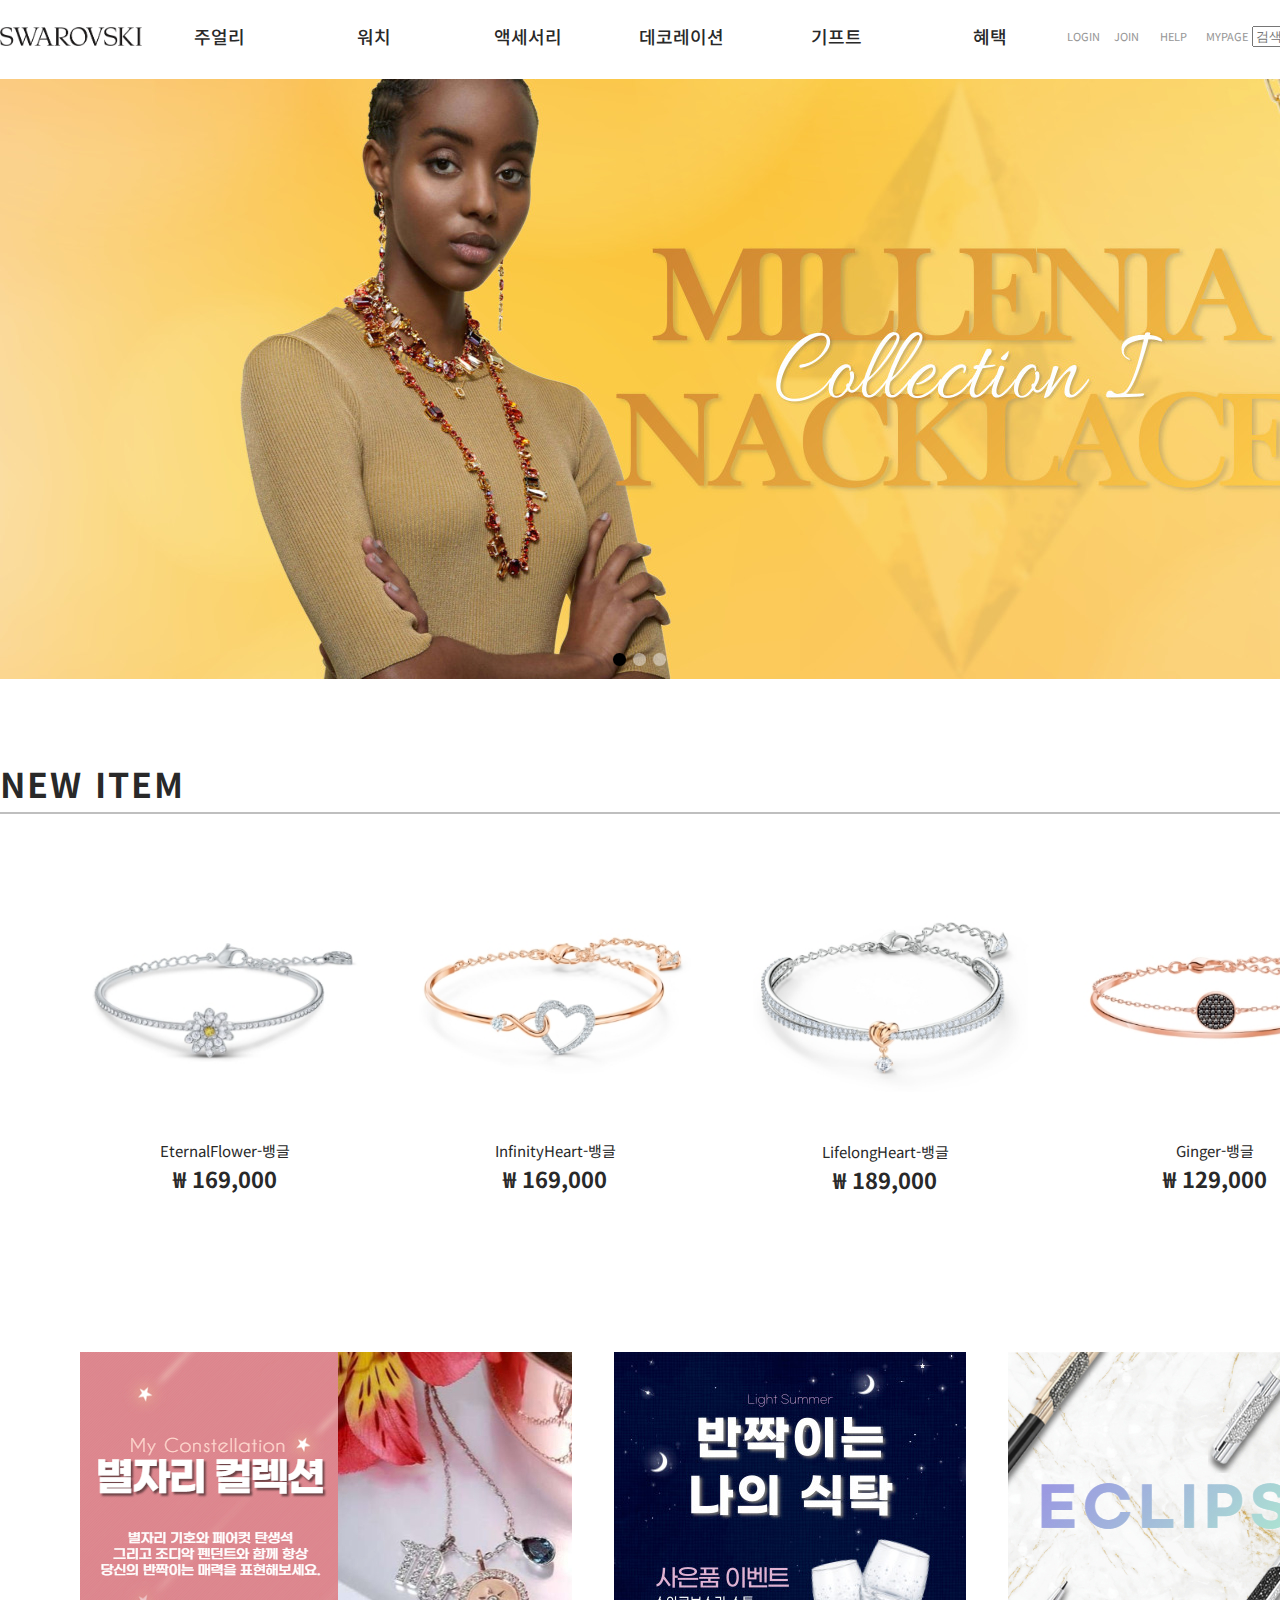
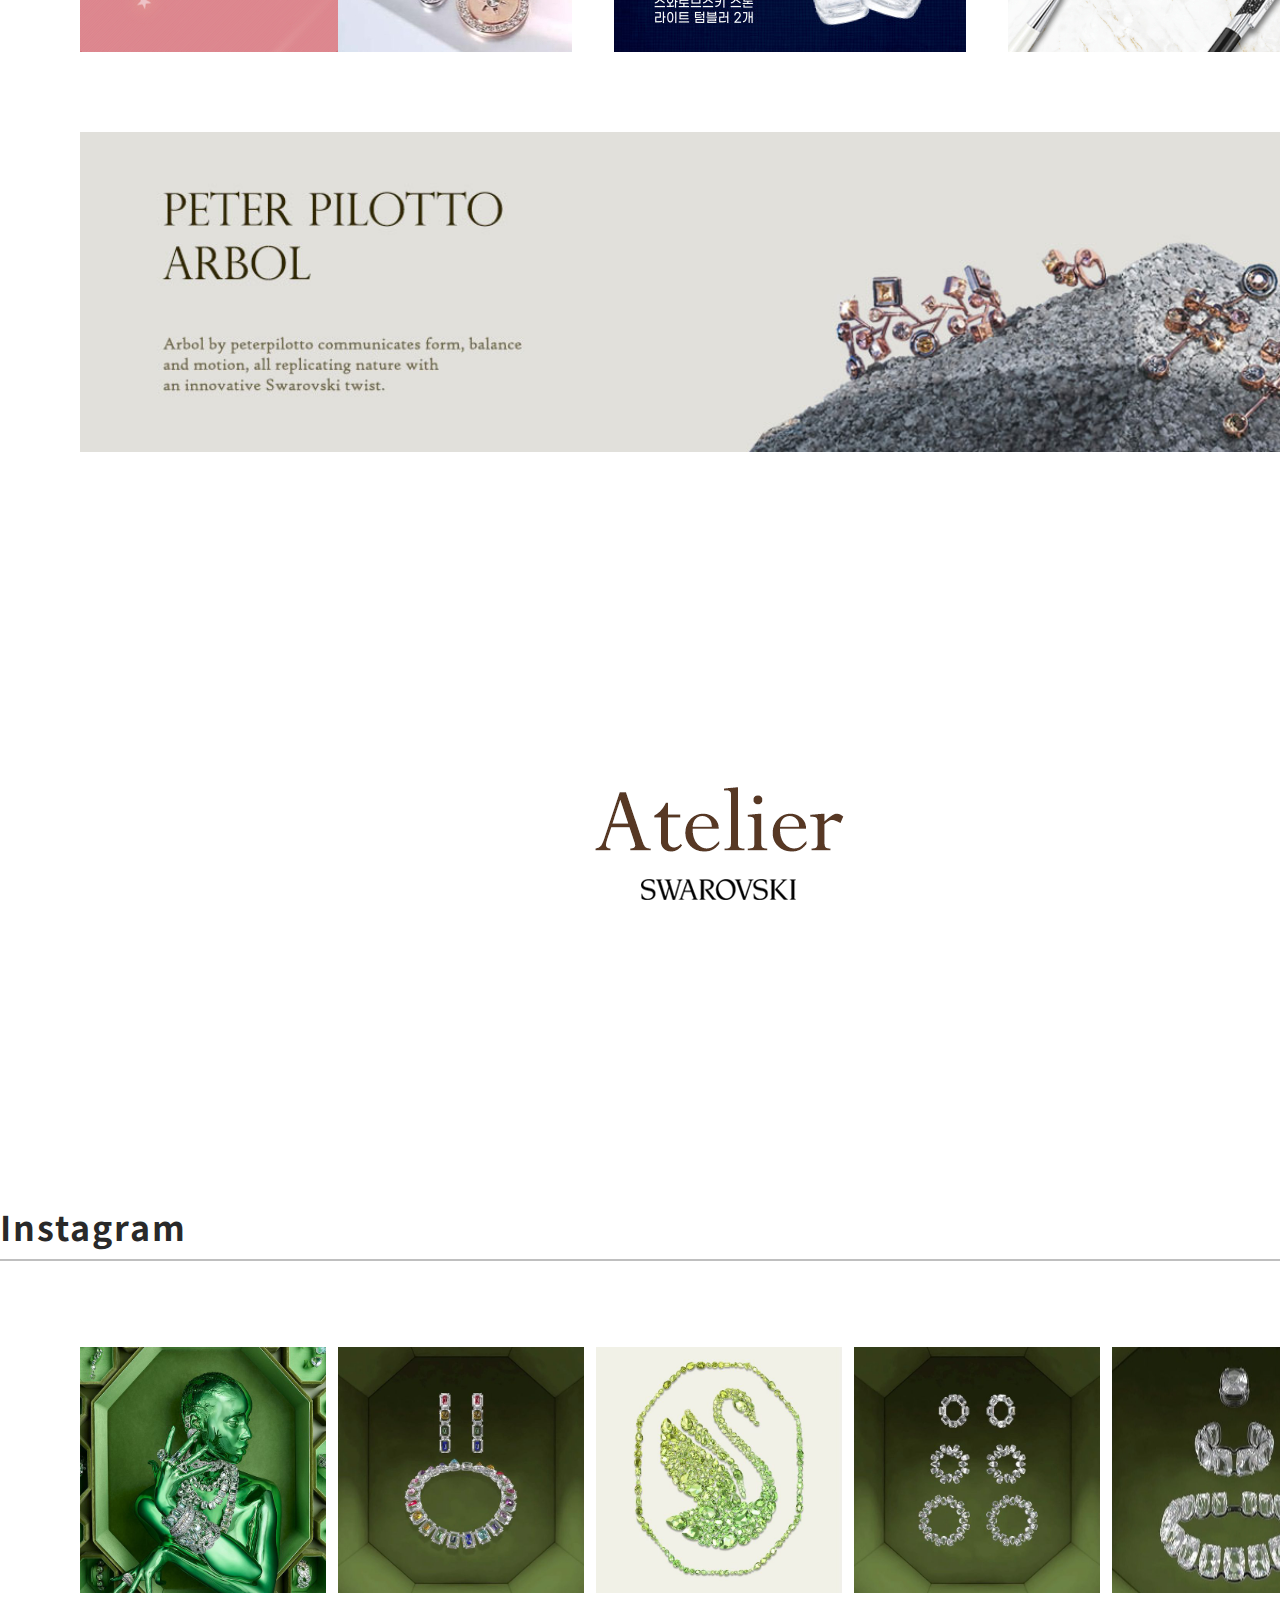
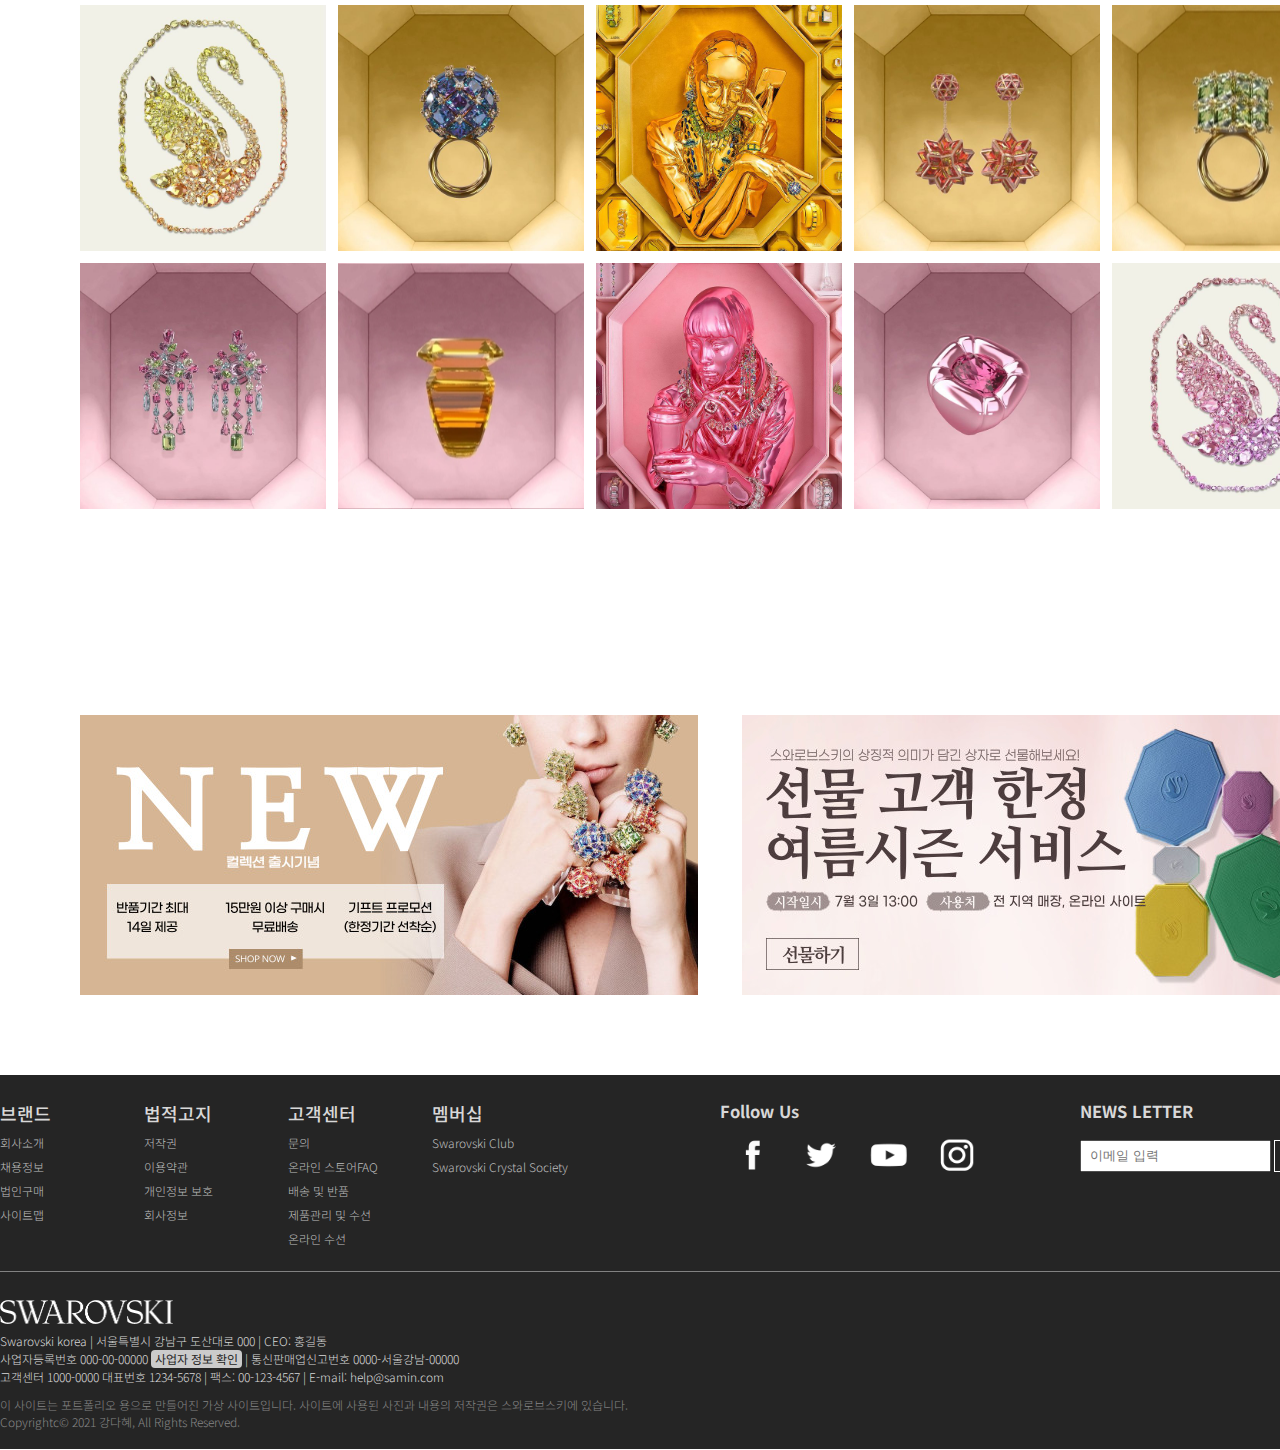
<file: swarvoski/index.html>
<!DOCTYPE html>
<html lang="ko">

<head>
    <meta charset="UTF-8">
    <meta name="viewport" content="width=device-width,initial-scale=1.0,minimum-scale=1.0,maximum-scale=1.0">
    <title>SWARVOSKI</title>
    <link rel="stylesheet" href="css/style.css">
</head>

<body>
    <p class="sikpNavi blind"><a href="#container">본문내용으로 가기</a></p>
    <div id="wrap">
        <header id="header">
            <div class="gnb_area">
                <h1 class="logo"><a href="index.html"><img src="image/logo_b.png" alt="SWAROVSKI"></a></h1>
                <nav class="gnb">
                    <h2 class="blind">메뉴</h2>
                    <ul class="depth1">
                        <li><a href="sub_1.html">주얼리</a>
                            <ul class="depth2">
                                <li><a href="#">네크리스 & 펜던트</a></li>
                                <li><a href="#">링</a></li>
                                <li><a href="#">브레이슬릿</a></li> 
                                <li><a href="#">이어링</a></li>
                                <li><a href="#">브로치</a></li>
                                <li><a href="#">맨즈 컬렉션</a></li>
                            </ul>
                        </li>
                        <li><a href="sub_4.html">워치</a>
                            <ul class="depth2">
                                <li><a href="#">전제품</a></li>
                                <li><a href="#">여성용 워치</a></li>
                                <li><a href="#">워치 스트랩</a></li>
                                <li><a href="#">소재별 쇼핑</a></li> 
                                <li><a href="#">컬러별 쇼핑</a></li>
                            </ul>
                        </li>
                        <li><a href="sub_4.html">액세서리</a>
                            <ul class="depth2">
                                <li><a href="#">크리스털 펜</a></li>
                                <li><a href="#">키홀더</a></li>
                                <li><a href="#">Swarovski 마스크</a></li>
                                <li><a href="#">스마트폰별 쇼핑</a></li> 
                            </ul>
                        </li>
                        <li><a href="sub_2.html">데코레이션</a>
                            <ul class="depth2">
                                <li><a href="#">실내</a></li>
                                <li><a href="#">캐릭터</a></li>
                                <li><a href="#">자연 모티브</a></li> 
                                <li><a href="#">베이비</a></li>
                                <li><a href="#">크리스마스</a></li>
                            </ul>
                        </li>
                        <li><a href="sub_4.html">기프트</a>
                            <ul class="depth2">
                                <li><a href="#">실내 액세서리</a></li>
                                <li><a href="#">로맨틱 기프트</a></li>
                                <li><a href="#">생일 기프트</a></li>
                            </ul></li>
                        <li><a href="sub_3.html">혜택</a>
                            <ul class="depth2">
                                <li><a href="#">Swarovski Club</a></li>
                                <li><a href="#">Crystal Society (SCS)</a></li>
                                <li><a href="#">브레이슬릿</a></li> 
                                <li><a href="#">이어링</a></li>
                                <li><a href="#">브로치</a></li>
                                <li><a href="#">맨즈 컬렉션</a></li>
                            </ul></li>
                    </ul>
                </nav>
                <nav class="util">
                    <ul>
                        <li><a href="#">LOGIN</a></li>
                        <li><a href="#">JOIN</a></li>
                        <li><a href="#">HELP</a></li>
                        <li><a href="#">MYPAGE</a></li>
                    </ul>
                </nav>
                <div id="search">
                    <div class="main_search">
                        <form>
                            <fieldset>
                                <legend class="blind">메인 화면 검색</legend>
                                <label for="searchbox" class="blind">메인 검색 입력란</label>
                                <input type="search" id="searchbox" placeholder="검색">
                            </fieldset>
                        </form>
                    </div>
                </div>
                <button type="submit" class="mainsearch_icon"><img src="image/search.png" title="검색버튼" alt="검색"></button>
                <div class="open"></div>
                <nav class="mo_gnb">
                    <div class="close"></div>
                    <div class="icon">
                        <p class="icon_se"><a href="#"></a></p>
                        <p class="icon_lo"><a href="#"></a></p>
                        <p class="icon_he"><a href="#"></a></p>
                    </div>
                    <ul>
                        <li class="fff"><a href="#">Jewelry<span></span></a>
                            <ul class="mo_sub">
                                <li><a href="#">네크리스</a></li>
                                <li><a href="#">이어링</a></li>
                                <li><a href="#">링</a></li>
                                <li><a href="#">브레이슬릿</a></li>
                                <li><a href="#">펜던트</a></li>
                            </ul>
                        </li>
                        <li class="fff"><a href="#">Watches <span></span> </a>
                            <ul class="mo_sub">
                                <li><a href="#">골드</a></li>
                                <li><a href="#">실버</a></li>
                                <li><a href="#">로즈골드</a></li>
                            </ul>
                        </li>
                        <li class="fff"><a href="#">Accessories <span></span></a>
                            <ul class="mo_sub">
                                <li><a href="#">카드 홀더</a></li>
                                <li><a href="#">크리스털 펜</a></li>
                                <li><a href="#">핸드백</a></li>
                                <li><a href="#">휴대폰 케이스</a></li>
                            </ul>
                        </li>
                        <li class="fff"><a href="#">Gift <span></span> </a></li>
                        <li class="fff"><a href="#">Event <span></span> </a>
                            <ul class="mo_sub">
                                <li><a href="#">공지사항</a></li>
                            </ul>
                        </li>
                        <li class="fff"><a href="#">Group <span></span> </a>
                            <ul class="mo_sub">
                                <li><a href="#">회사소개</a></li>
                                <li><a href="#">회사연혁</a></li>
                            </ul>
                        </li>
                    </ul>
                    <div class="app">
                        <p class="app_1"><a href="#"></a></p>
                        <p class="app_2"><a href="#"></a></p>
                    </div>
                </nav>
            </div>
        </header>
        <div class="mo_bg">
            <div></div>
        </div>
        <div class="visual">
            <div class="brandVisual">
                <ul>
                    <li class="visual_0"><a href="#">Valentine Day
                            30% SALE for you
                        </a></li>
                    <li class="visual_1"><a href="#">Glamorous
                            스카라베, 나비, 거미 모티브로 의미있고
                            고급스러운 골드 플래팅으로 유니크한 당신을 만들어줍니다.
                        </a></li>
                    <li class="visual_2"><a href="#">Fashionable
                            프리미엄 레더 소재에 3D 플라워와
                            정교한 크리스털이 더해져 눈부신 디자인과
                            범퍼가 통합되어 아름다움을 유지할 수 있습니다.</a></li>
                </ul>
            </div>
            <ul class="button_list">
                <li class="on">버튼1</li>
                <li>버튼2</li>
                <li>버튼3</li>
            </ul>
        </div>
        <div id="container">
            <div class="newproduct">
                <div class="newproduct_wrap">
                    <h2 class="newproduct_title">NEW ITEM</h2>
                    <ul>
                        <li>
                            <div class="quick_icon"><img src="image/outfavorite.png" class="favoriteoff" alt="빈 좋아요"></a></div>
                            <div class="item"><a href="#"><img src="./image/new01.jpg" alt="new item"><span class="item_name">EternalFlower-뱅글</span><br><span class="price">₩ 169,000</span></a></div>
                        </li>
                        <li><div class="quick_icon"><img src="image/outfavorite.png" class="favoriteoff" alt="빈 좋아요"></div>
                            <div class="item"><a href="#"><img src="./image/new02.jpg" alt="new item"><span class="item_name">InfinityHeart-뱅글</span><br><span class="price">₩ 169,000</span></a></div>
                        </li>
                        <li><div class="quick_icon"><img src="image/outfavorite.png" class="favoriteoff" alt="빈 좋아요"></div>
                            <div class="item"><a href="#"><img src="./image/new03.jpg" alt="new item"><span class="item_name">LifelongHeart-뱅글</span><br><span class="price">₩ 189,000</span></a></div>
                        </li>
                        <li><div class="quick_icon"><img src="image/outfavorite.png" class="favoriteoff" alt="빈 좋아요"></div>
                            <div class="item"><a href="#"><img src="./image/new04.jpg" alt="new item"><span class="item_name">Ginger-뱅글</span><br><span class="price">₩ 129,000</span></a></div>
                        </li>
                    </ul>
                </div>
            </div>
            <div class="c_p">
                <p class="cons"><a href="#"><img src="image/constellation.jpg"
                            alt="별자리 기호와 페어컷 탄생석
                            그리고 조디악 펜던트와 함께 항상
                            당신의 반짝이는 매력을 표현해보세요."></a></p>
                <p class="cup"><a href="#"><span class="blind">반짝이는 당신의 식탁</span></a></p>
                <p class="pen"><a href="#"><span class="blind">ECLIPSE BALL PEN</span></a></p>
            </div>
            <div class="peter">
                <a href="#">
                    <img src="image/pe.jpg" alt="PETER PILOTTO ARBOL
                    Arbol by peterpilotto communicates form, balance and motion, all replicating nature with an innovative Swarovski twist."></a>
            </div>
            <div class="atel">
                <p class="at"><a href="#"><img src="image/at_txt.png" alt="Atelier SWAROVSKI"></a></p>
            </div>
            <div class="instagram">
                <h2 class="ig_title">Instagram</h2>
                <ul class="clearfix">
                    <li><a href="#">sns사진1</a></li>
                    <li><a href="#">sns사진2</a></li>
                    <li><a href="#">sns사진3</a></li>
                    <li><a href="#">sns사진4</a></li>
                    <li><a href="#">sns사진5</a></li>
                    <li><a href="#">sns사진6</a></li>
                    <li><a href="#">sns사진7</a></li>
                    <li><a href="#">sns사진8</a></li>
                    <li><a href="#">sns사진9</a></li>
                    <li><a href="#">sns사진10</a></li>
                    <li><a href="#">sns사진11</a></li>
                    <li><a href="#">sns사진12</a></li>
                    <li><a href="#">sns사진13</a></li>
                    <li><a href="#">sns사진14</a></li>
                    <li><a href="#">sns사진15</a></li>
                </ul>
            </div>
            <div class="g_g">
                <p class="gi"><a href="#"><img src="image/promoction.jpg" alt="promoction"></a></p>
                <p class="itf"><a href="#"><img src="image/gift.jpg" alt="Gift 기프트 전용상품으로 준비되어 있어 고민하지 않아도 감동적인 선물을 보낼 수 있습니다."></a></p>
            </div>
        </div>
        <footer id="footer">
            <div class="footer_wrap">
                <div class="footmenu">
                    <ul class="footmenu_wrap">
                        <li><span class="menu_name">브랜드</span>
                            <ul class="sub_menu">
                                <li><a href="#">회사소개</a></li>
                                <li><a href="#">채용정보</a></li>
                                <li><a href="#">법인구매</a></li>
                                <li><a href="#">사이트맵</a></li>
                            </ul>
                        </li>
                        <li><span class="menu_name">법적고지</span>
                            <ul class="sub_menu">
                                <li><a href="#">저작권</a></li>
                                <li><a href="#">이용약관</a></li>
                                <li><a href="#">개인정보 보호</a></li>
                                <li><a href="#">회사정보</a></li>
                            </ul>
                        </li>
                        <li><span class="menu_name">고객센터</span>
                            <ul class="sub_menu">
                                <li><a href="#">문의</a></li>
                                <li><a href="#">온라인 스토어FAQ</a></li>
                                <li><a href="#">배송 및 반품</a></li>
                                <li><a href="#">제품관리 및 수선</a></li>
                                <li><a href="#">온라인 수선</a></li>
                            </ul>
                        </li>
                        <li><span class="menu_name">멤버십</span>
                            <ul class="sub_menu">
                                <li><a href="#">Swarovski Club</a></li>
                                <li><a href="#">Swarovski Crystal Society</a></li>
                            </ul>
                        </li>
                    </ul>
                    <div class="right">
                        <div class="sns_icon">
                            <h2 class="sns_icon_title">Follow Us</h2>
                            <a href="https://www.facebook.com/swarovski.korea" class="sns_fb" title="공식 페이스북 계정 새창으로 보기">페이스북</a>
                            <a href="https://twitter.com/swarovski" class="sns_tw" title="공식 트위터 계정 새창으로 보기">트위터</a>
                            <a href="https://www.youtube.com/user/swarovski" class="sns_yt" title="공식 유튜브 채널 새창으로 보기">유튜브</a>
                            <a href="https://www.instagram.com/swarovski/" class="sns_ig" title="공식 인스타그램 계정 새창으로 보기">인스타그램</a>
                        </div>
                        <div class="newsletter">
                            <div class="newsletter_wrap">
                                <h2 class="newletter_title">NEWS LETTER</h2>
                                <form>
                                    <fieldset>
                                        <legend>구독 이메일 입력</legend>
                                        <label for="newletter">NEWS LETTER</label>
                                        <input type="email" id="newletter" placeholder="이메일 입력">
                                        <button type="submit">구독</button>
                                    </fieldset>
                                </form>
                            </div>
                        </div>
                    </div>
                </div>
                <div class="footarticle">
                    <div class="footarticle_wrap">
                        <a href="#" class="foot_logo"><img src="image/logo_w.png" alt=""><span class="blind">swarovski</span></a>
                        <p class="foot_info">Swarovski korea | 서울특별시 강남구 도산대로 000 | CEO: 홍길동<br>
                                            사업자등록번호 000-00-00000 <a href="https://www.ftc.go.kr/www/bizCommList.do?key=232" title="사업자 정보 확인 새창으로 보기">사업자 정보 확인</a> | 통신판매업신고번호 0000-서울강남-00000<br>
                                            고객센터 1000-0000 대표번호 1234-5678 | 팩스: 00-123-4567 | E-mail: help@samin.com
                        </p>
                            <address>이 사이트는 포트폴리오 용으로 만들어진 가상 사이트입니다. 사이트에 사용된 사진과 내용의 저작권은 스와로브스키에 있습니다.<br>
                                    Copyrightc&copy; 2021 강다혜, All Rights Reserved.
                            </address>
                    </div>
                </div>
            </div>
        </footer>
    </div>  
    <script src="js/jquery-3.3.1.min.js"></script>
    <script src="js/ui.js"></script>
    <script src="js/slidebanner.js" type="text/javascript"></script>
</body>

</html>
</file>
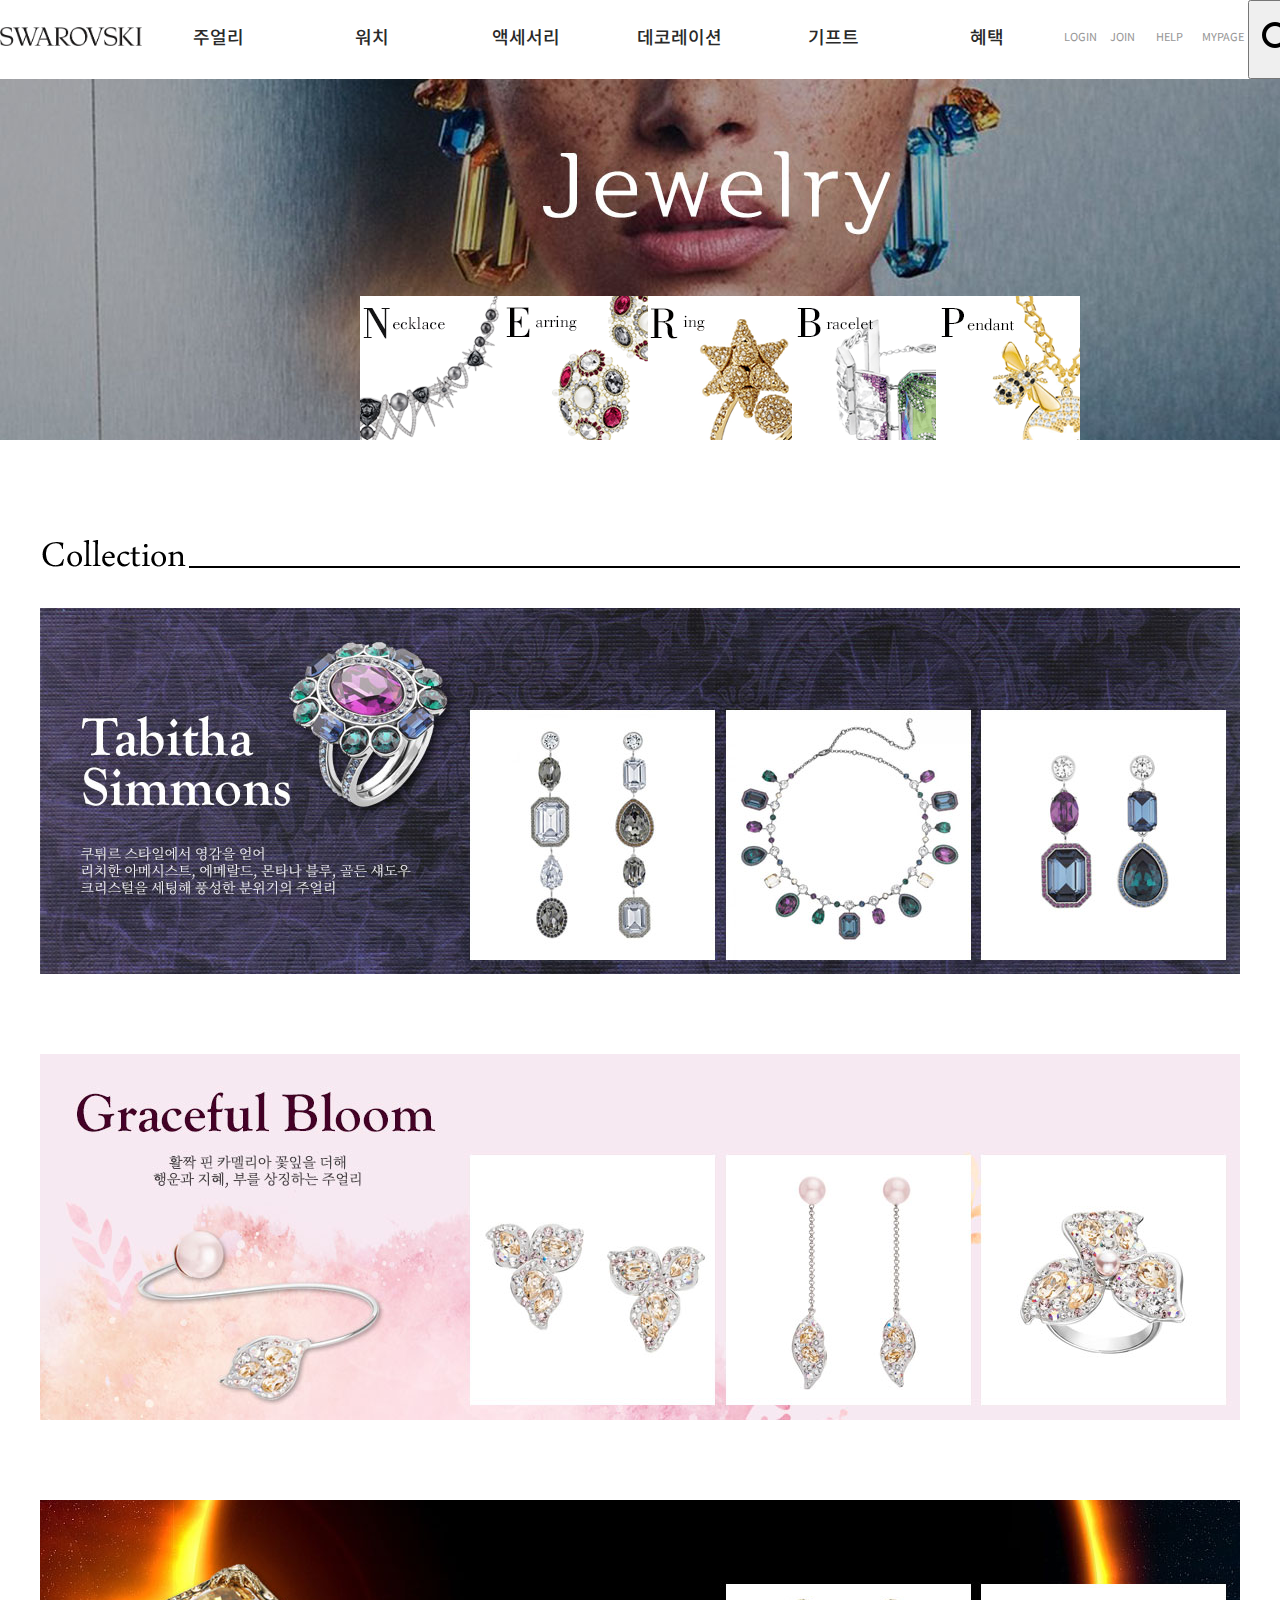
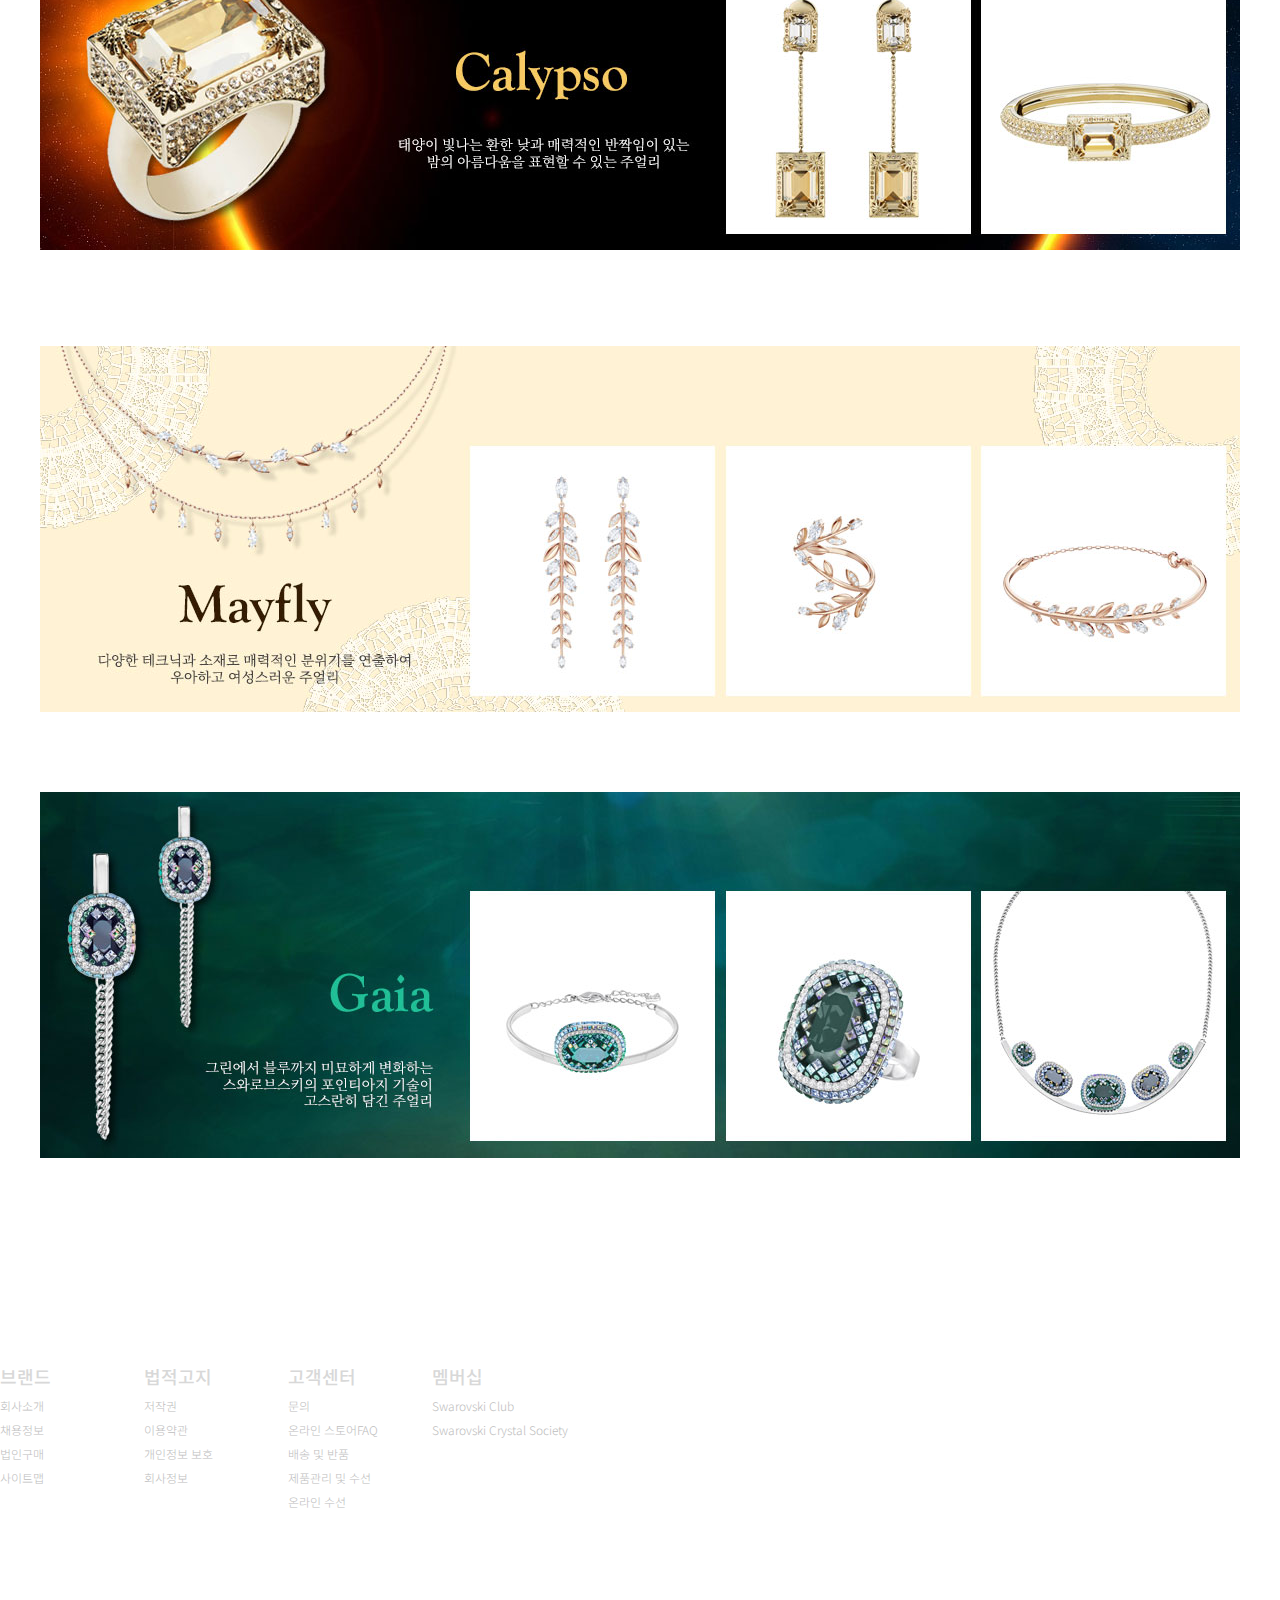
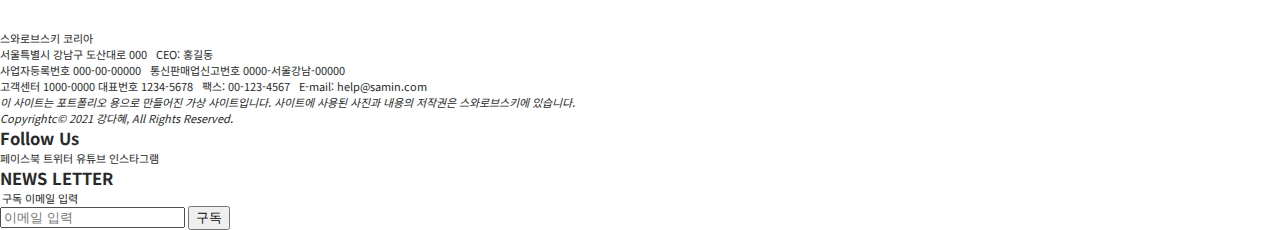
<file: swarvoski/sub_1.html>
<!DOCTYPE html>
<html lang="ko">

<head>
    <meta charset="UTF-8">
    <meta name="viewport" content="width=device-width,initial-scale=1.0,minimum-scale=1.0,maximum-scale=1.0,user-scalable=no">
    <title>SWARVOSKI</title>
    <link rel="stylesheet" href="css/style.css">
</head>
    <body>
        <p class="sikpNavi blind"><a href="#container">본문내용으로 가기</a></p>
        <header id="header">
            <div class="gnb_area">
                <h1 class="logo"><a href="index.html"><img src="image/logo_b.png" alt="SWAROVSKI"></a></h1>
                <nav class="gnb">
                    <h2 class="blind">메뉴</h2>
                    <ul class="depth1 clearfix">
                        <li><a href="sub_1.html">주얼리</a>
                            <ul class="depth2">
                                <li><a href="#">네크리스 & 펜던트</a></li>
                                <li><a href="#">링</a></li>
                                <li><a href="#">브레이슬릿</a></li> 
                                <li><a href="#">이어링</a></li>
                                <li><a href="#">브로치</a></li>
                                <li><a href="#">맨즈 컬렉션</a></li>
                            </ul>
                        </li>
                        <li><a href="sub_4.html">워치</a>
                            <ul class="depth2">
                                <li><a href="#">전제품</a></li>
                                <li><a href="#">여성용 워치</a></li>
                                <li><a href="#">워치 스트랩</a></li>
                                <li><a href="#">소재별 쇼핑</a></li> 
                                <li><a href="#">컬러별 쇼핑</a></li>
                            </ul>
                        </li>
                        <li><a href="sub_4.html">액세서리</a>
                            <ul class="depth2">
                                <li><a href="#">크리스털 펜</a></li>
                                <li><a href="#">키홀더</a></li>
                                <li><a href="#">Swarovski 마스크</a></li>
                                <li><a href="#">스마트폰별 쇼핑</a></li> 
                            </ul>
                        </li>
                        <li><a href="sub_2.html">데코레이션</a>
                            <ul class="depth2">
                                <li><a href="#">실내</a></li>
                                <li><a href="#">캐릭터</a></li>
                                <li><a href="#">자연 모티브</a></li> 
                                <li><a href="#">베이비</a></li>
                                <li><a href="#">크리스마스</a></li>
                            </ul>
                        </li>
                        <li><a href="sub_4.html">기프트</a>
                            <ul class="depth2">
                                <li><a href="#">실내 액세서리</a></li>
                                <li><a href="#">로맨틱 기프트</a></li>
                                <li><a href="#">생일 기프트</a></li>
                            </ul></li>
                        <li><a href="sub_3.html">혜택</a>
                            <ul class="depth2">
                                <li><a href="#">Swarovski Club</a></li>
                                <li><a href="#">Crystal Society (SCS)</a></li>
                                <li><a href="#">브레이슬릿</a></li> 
                                <li><a href="#">이어링</a></li>
                                <li><a href="#">브로치</a></li>
                                <li><a href="#">맨즈 컬렉션</a></li>
                            </ul></li>
                    </ul>
                </nav>
                <nav class="util">
                    <ul>
                        <li><a href="#">LOGIN</a></li>
                        <li><a href="#">JOIN</a></li>
                        <li><a href="#">HELP</a></li>
                        <li><a href="#">MYPAGE</a></li>
                    </ul>
                </nav>
                <button type="submit"><img src="image/search.png" title="검색버튼" alt="검색"></button>
                <div id="search">
                    <div class="search_wrap">
                        <span class="search_close">X</span>
                    <form>
                        <fieldset>
                            <legend class="blind">메인 화면 검색</legend>
                            <label for="searchbox" class="blind">검색 입력란</label>
                            <input type="search" id="searchbox" placeholder="검색">
                        </fieldset>
                    </form>
                    </div>
                </div>
                <div class="open"></div>
                <nav class="mo_gnb">
                    <div class="close"></div>
                    <div class="icon">
                        <p class="icon_se"><a href="#"></a></p>
                        <p class="icon_lo"><a href="#"></a></p>
                        <p class="icon_he"><a href="#"></a></p>
                    </div>
                    <ul>
                        <li class="fff"><a href="#">Jewelry<span></span></a>
                            <ul class="mo_sub">
                                <li><a href="#">네크리스</a></li>
                                <li><a href="#">이어링</a></li>
                                <li><a href="#">링</a></li>
                                <li><a href="#">브레이슬릿</a></li>
                                <li><a href="#">펜던트</a></li>
                            </ul>
                        </li>
                        <li class="fff"><a href="#">Watches <span></span> </a>
                            <ul class="mo_sub">
                                <li><a href="#">골드</a></li>
                                <li><a href="#">실버</a></li>
                                <li><a href="#">로즈골드</a></li>
                            </ul>
                        </li>
                        <li class="fff"><a href="#">Accessories <span></span></a>
                            <ul class="mo_sub">
                                <li><a href="#">카드 홀더</a></li>
                                <li><a href="#">크리스털 펜</a></li>
                                <li><a href="#">핸드백</a></li>
                                <li><a href="#">휴대폰 케이스</a></li>
                            </ul>
                        </li>
                        <li class="fff"><a href="#">Gift <span></span> </a></li>
                        <li class="fff"><a href="#">Event <span></span> </a>
                            <ul class="mo_sub">
                                <li><a href="#">공지사항</a></li>
                            </ul>
                        </li>
                        <li class="fff"><a href="#">Group <span></span> </a>
                            <ul class="mo_sub">
                                <li><a href="#">회사소개</a></li>
                                <li><a href="#">회사연혁</a></li>
                            </ul>
                        </li>
                    </ul>
                    <div class="app">
                        <p class="app_1"><a href="#"></a></p>
                        <p class="app_2"><a href="#"></a></p>
                    </div>
                </nav>
            </div>
        </header>
            <div class="j_main">
                <p><a href="#"><img src="image/sub_image/j_mbg.jpg" alt="jewelry"></a></p>
                <ul>
                    <li><a href="#"></a></li>
                    <li><a href="#"></a></li>
                    <li><a href="#"></a></li>
                    <li><a href="#"></a></li>
                    <li><a href="#"></a></li>
                </ul>
            </div>
            <div class="j_coll">
                <p><img src="image/sub_image/j_coll_text.png" alt="coll"></p>
                <div class=" j_pro">
                    <p><a href="#"><span class="blind">Tabitha Simmons<br> 쿠튀르 스타일에서 영감을 얻어 리치한 아메시스트, 에메랄드, 몬타나 블루, 골든 섀도우 크리스털을 세팅해 풍성한 분위기의 주얼리</span></a></p>
                    <p><a href="#"><span class="blind">Graceful Bloom<br> 활짝 핀 카멜리아 꽃잎을 더해 행운과 지혜, 부를 상징하는 주얼리</span></a></p>
                    <p><a href="#"><span class="blind">Calypso<br> 태양이 빛나는 환한 낮과 매력적인 반짝임이 있는 밤의 아름다움을 표현할 수 있는 주얼리</span></a> </p>
                    <p><a href="#"><span class="blind">Mayfly<br> 다양한 테크닉과 소재로 매력적인 분위기를 연출하여 우아하고 여성스러운 주얼리</span></a></p>
                    <p><a href="#"><span class="blind">Gaia<br> 그린에서 블루까지 미묘하게 변화하는 스와로브스키의 포인티아지 기술이 고스란히 담긴 주얼리</span></a></p>
                </div>
            </div>
            <footer>
                <div class="footmenu">
                    <ul class="footmenu_wrap">
                        <li><span class="menu_name">브랜드</span>
                            <ul class="sub_menu">
                                <li><a href="#">회사소개</a></li>
                                <li><a href="#">채용정보</a></li>
                                <li><a href="#">법인구매</a></li>
                                <li><a href="#">사이트맵</a></li>
                            </ul>
                        </li>
                        <li><span class="menu_name">법적고지</span>
                            <ul class="sub_menu">
                                <li><a href="#">저작권</a></li>
                                <li><a href="#">이용약관</a></li>
                                <li><a href="#">개인정보 보호</a></li>
                                <li><a href="#">회사정보</a></li>
                            </ul>
                        </li>
                        <li><span class="menu_name">고객센터</span>
                            <ul class="sub_menu">
                                <li><a href="#">문의</a></li>
                                <li><a href="#">온라인 스토어FAQ</a></li>
                                <li><a href="#">배송 및 반품</a></li>
                                <li><a href="#">제품관리 및 수선</a></li>
                                <li><a href="#">온라인 수선</a></li>
                            </ul>
                        </li>
                        <li><span class="menu_name">멤버십</span>
                            <ul class="sub_menu">
                                <li><a href="#">Swarovski Club</a></li>
                                <li><a href="#">Swarovski Crystal Society</a></li>
                            </ul>
                        </li>
                    </ul>
                </div>
                <div class="footarea_wrap">
                    <p class="foot_logo"><img src="image/logo_w.png" alt=""><span class="blind">swarovski</span></p>
                    <p class="foot_info">스와로브스키 코리아<br>
                                        서울특별시 강남구 도산대로 000 &nbsp; CEO: 홍길동<br>
                                        사업자등록번호 000-00-00000 &nbsp; 통신판매업신고번호 0000-서울강남-00000<br>
                                        고객센터 1000-0000 대표번호 1234-5678 &nbsp; 팩스: 00-123-4567 &nbsp; E-mail: help@samin.com<br>
                    </p>
                        <address>이 사이트는 포트폴리오 용으로 만들어진 가상 사이트입니다. 사이트에 사용된 사진과 내용의 저작권은 스와로브스키에 있습니다.<br>
                                Copyrightc&copy; 2021 강다혜, All Rights Reserved.
                        </address>
                    <div class="sns_icon">
                        <h2 class="sns_icon_title">Follow Us</h2>
                        <a href="https://www.facebook.com/swarovski.korea" class="sns_fb" title="공식 페이스북 계정으로 가기">페이스북</a>
                        <a href="https://twitter.com/swarovski" class="sns_tw" title="공식 트위터 계정으로 가기">트위터</a>
                        <a href="https://www.youtube.com/user/swarovski" class="sns_yt" title="공식 유튜브 채널로 가기">유튜브</a>
                        <a href="https://www.instagram.com/swarovski/" class="sns_ig" title="공식 인스타그램 계정으로 가기">인스타그램</a>
                    </div>
                    <div id="newsletter">
                        <div class="newsletter_wrap">
                            <h2 class="newletter_title">NEWS LETTER</h2>
                            <form>
                                <fieldset>
                                    <legend>구독 이메일 입력</legend>
                                    <label for="newletter">NEWS LETTER</label>
                                    <input type="email" id="newletter" placeholder="이메일 입력">
                                    <button type="submit">구독</button>
                                </fieldset>
                            </form>
                        </div>
                    </div>
                </div>
            </footer>
    <script src="js/jquery-3.3.1.min.js"></script>
    <script src="js/ui.js"></script>
    <script src="js/slidebanner.js" type="text/javascript"></script>
</body>

</html>
</file>
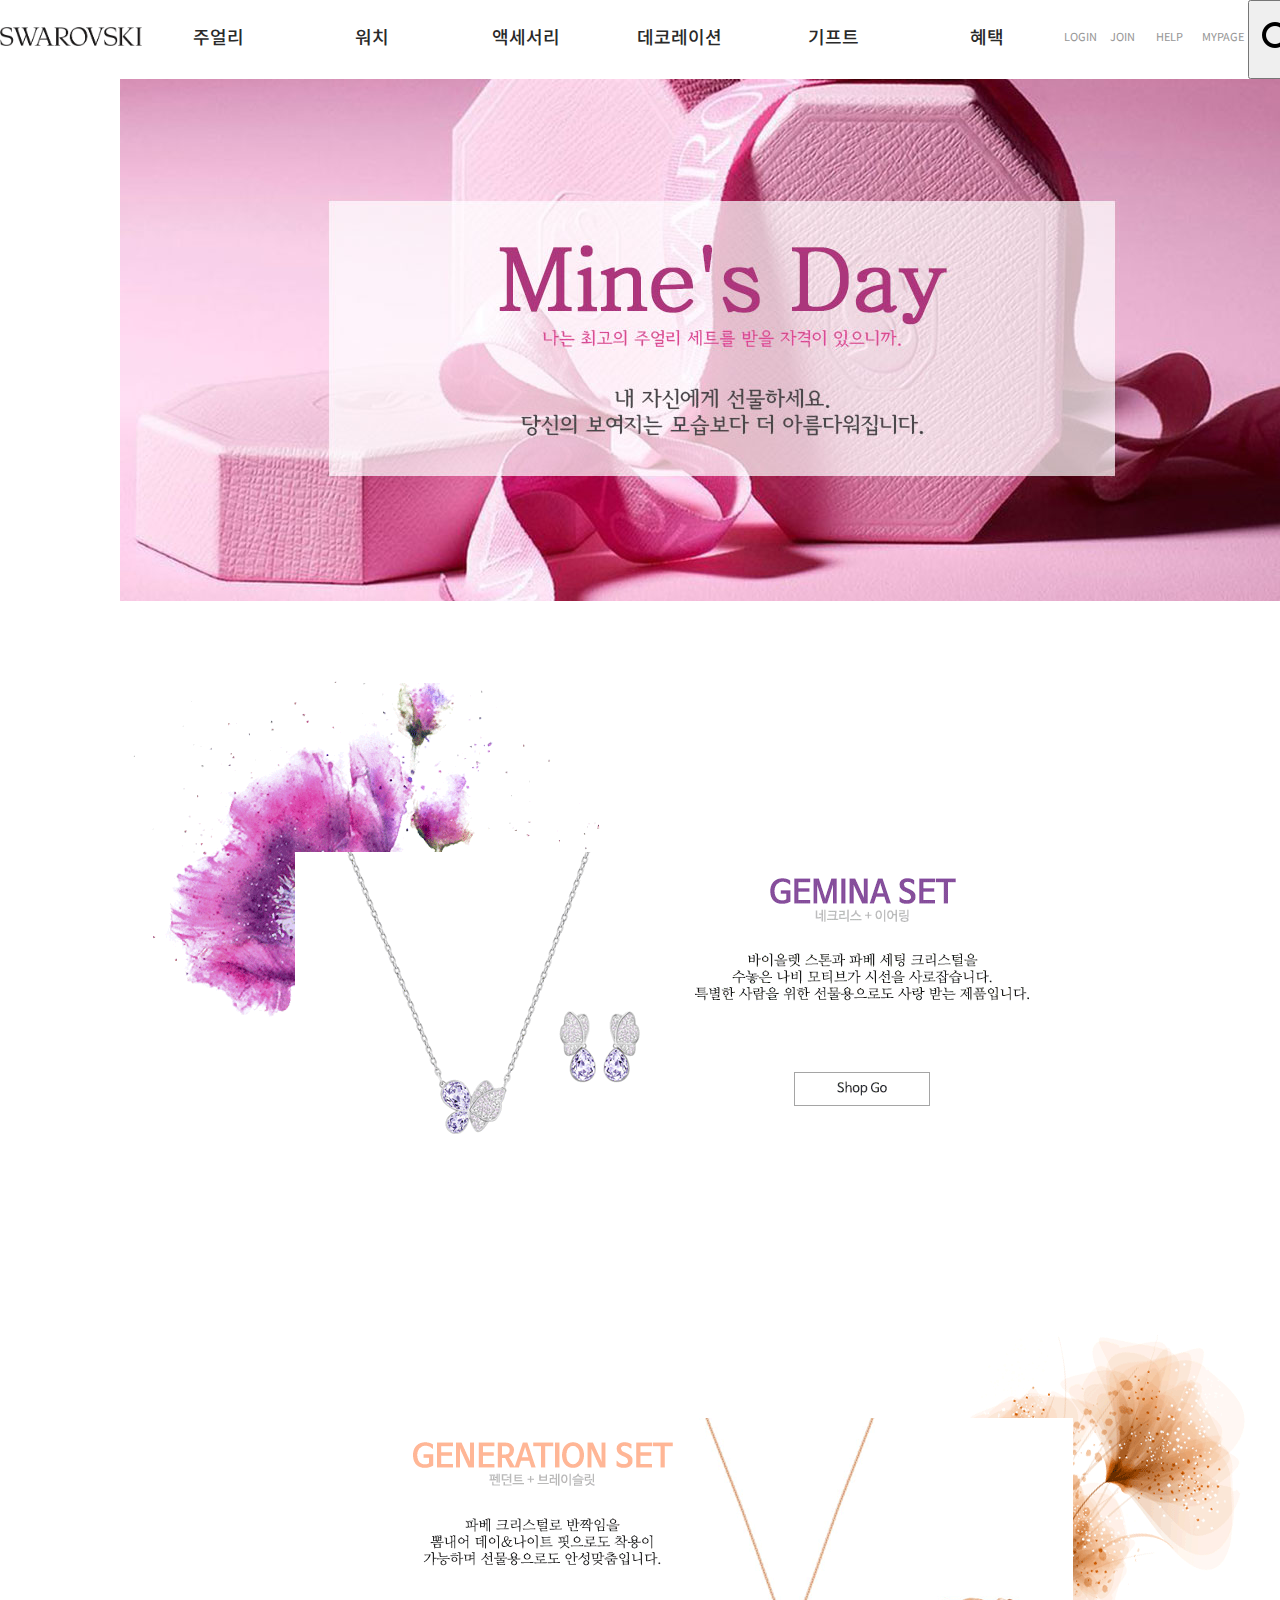
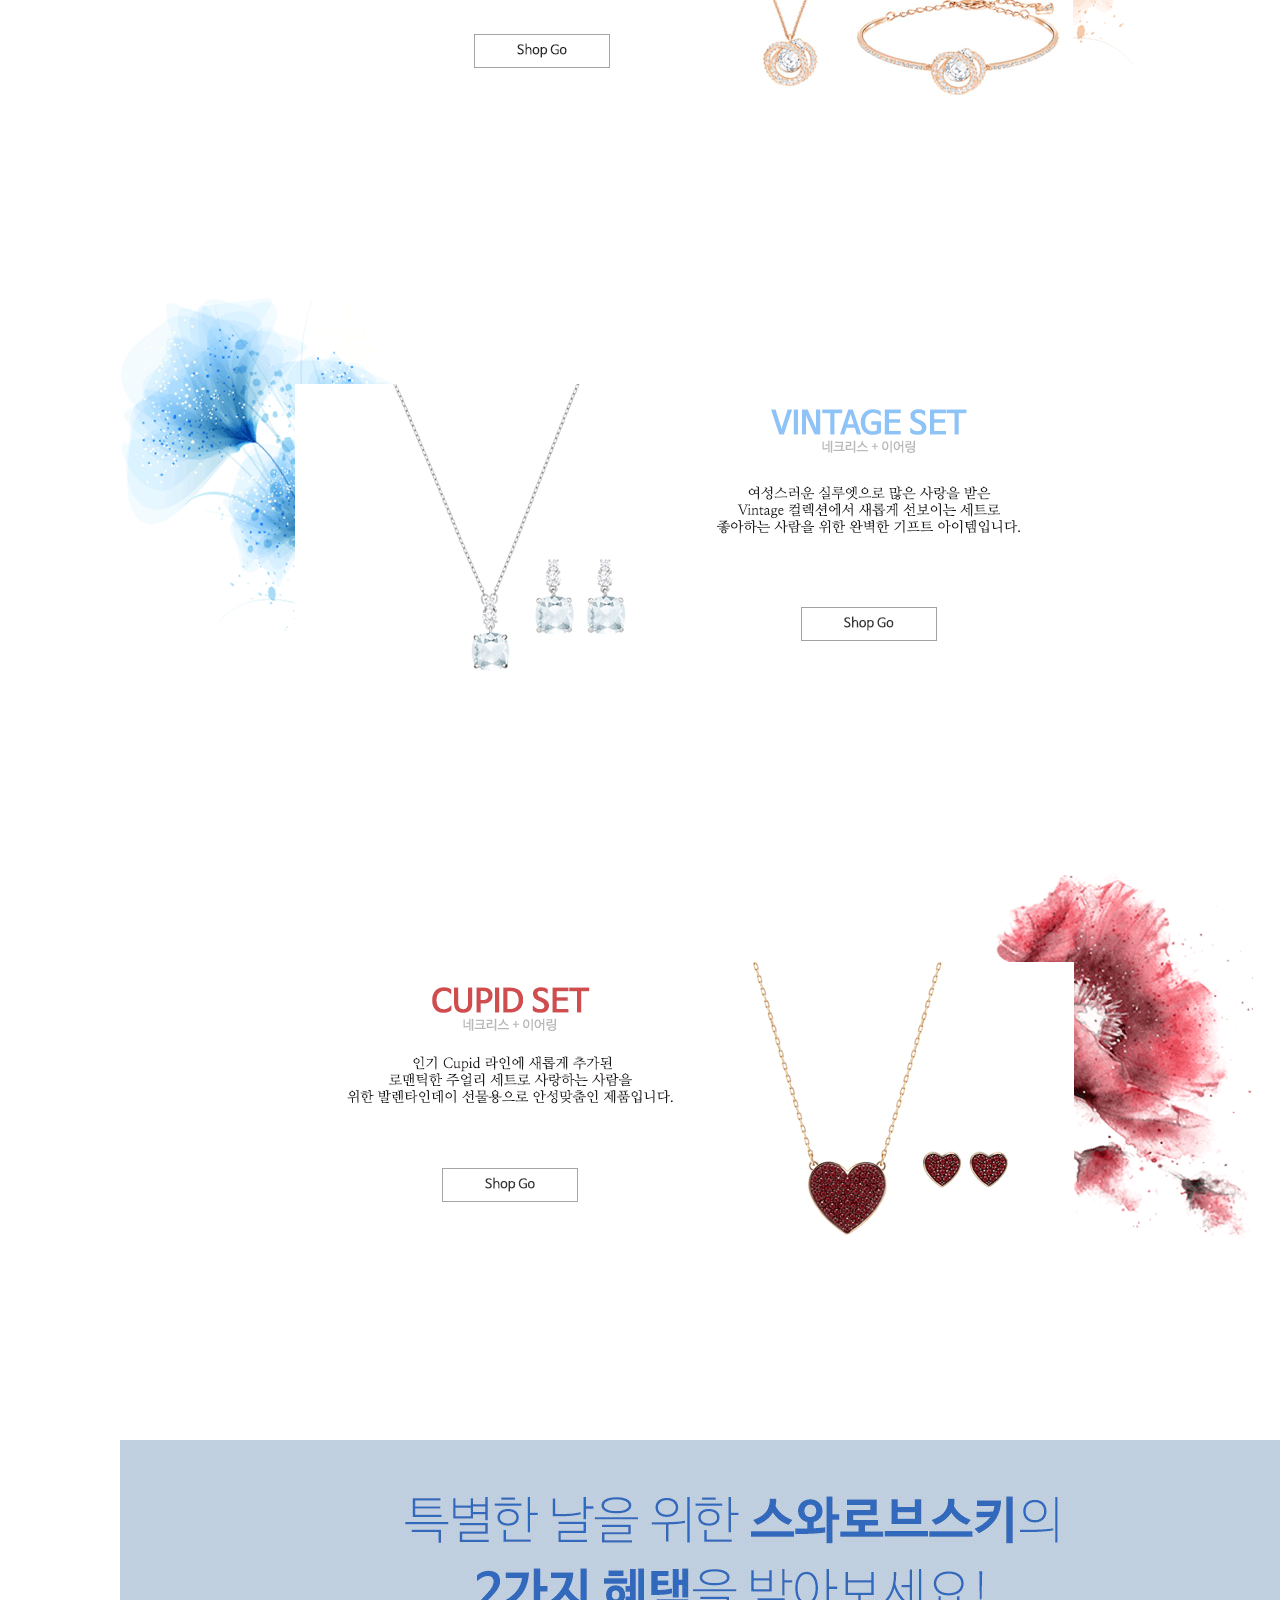
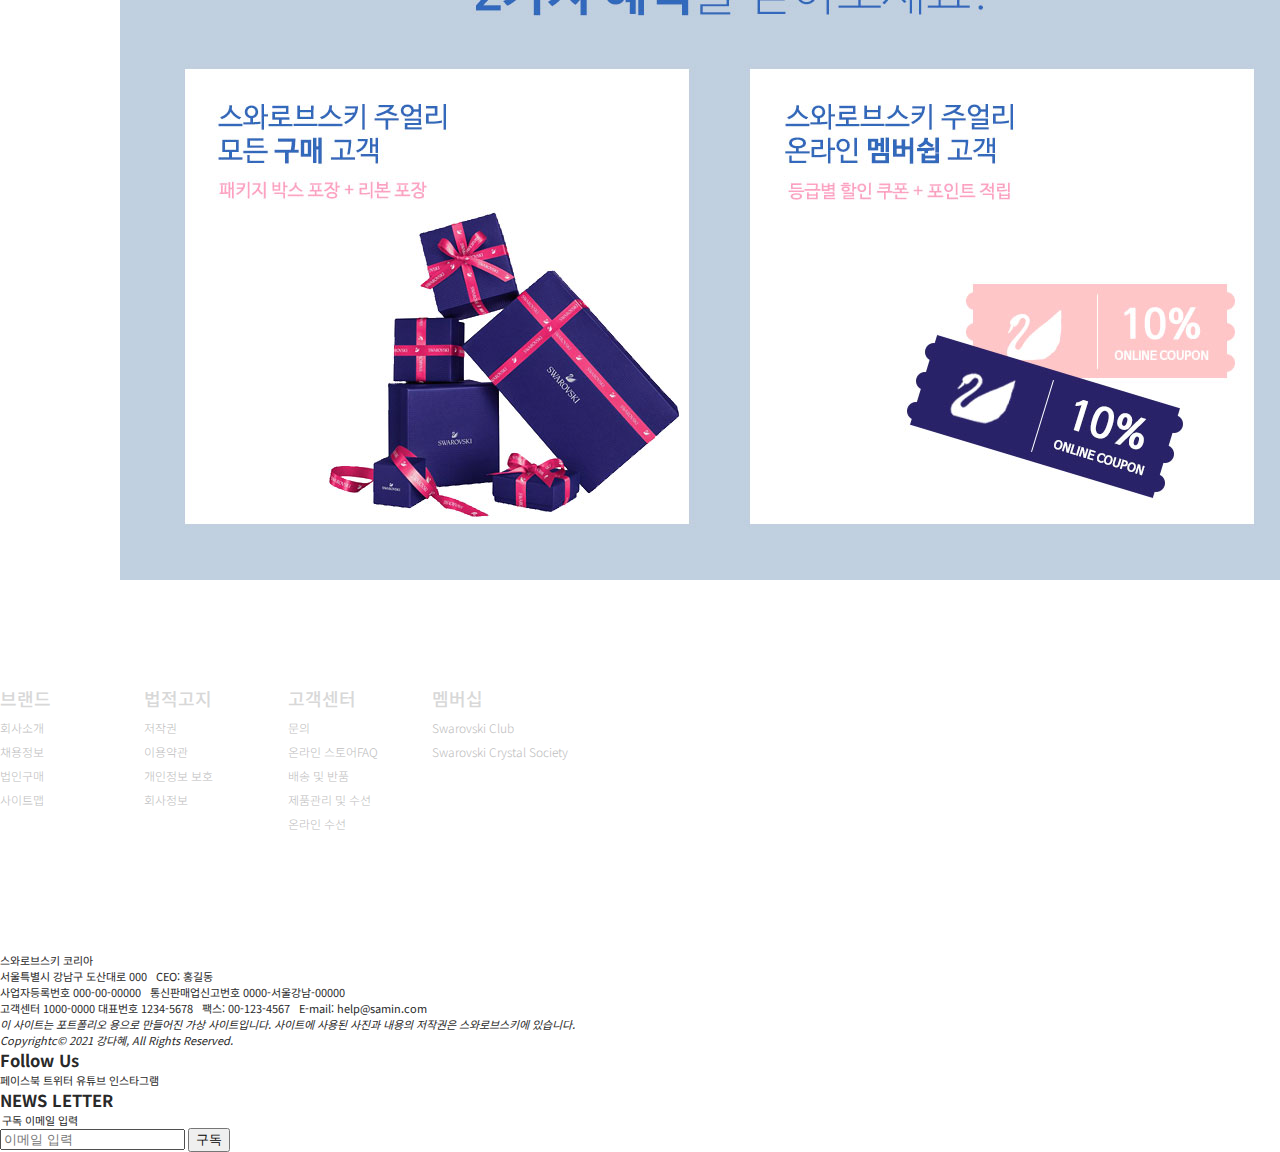
<file: swarvoski/sub_2.html>
<!DOCTYPE html>
<html lang="ko">

<head>
    <meta charset="UTF-8">
    <meta name="viewport" content="width=device-width,initial-scale=1.0,minimum-scale=1.0,maximum-scale=1.0,user-scalable=no">
    <title>SWARVOSKI</title>
    <link rel="stylesheet" href="css/style.css">
</head>
<body>
    <p class="sikpNavi blind"><a href="#container">본문내용으로 가기</a></p>
    <header id="header">
        <div class="gnb_area">
            <h1 class="logo"><a href="index.html"><img src="image/logo_b.png" alt="SWAROVSKI"></a></h1>
            <nav class="gnb">
                <h2 class="blind">메뉴</h2>
                <ul class="depth1 clearfix">
                    <li><a href="sub_1.html">주얼리</a>
                        <ul class="depth2">
                            <li><a href="#">네크리스 & 펜던트</a></li>
                            <li><a href="#">링</a></li>
                            <li><a href="#">브레이슬릿</a></li> 
                            <li><a href="#">이어링</a></li>
                            <li><a href="#">브로치</a></li>
                            <li><a href="#">맨즈 컬렉션</a></li>
                        </ul>
                    </li>
                    <li><a href="sub_4.html">워치</a>
                        <ul class="depth2">
                            <li><a href="#">전제품</a></li>
                            <li><a href="#">여성용 워치</a></li>
                            <li><a href="#">워치 스트랩</a></li>
                            <li><a href="#">소재별 쇼핑</a></li> 
                            <li><a href="#">컬러별 쇼핑</a></li>
                        </ul>
                    </li>
                    <li><a href="sub_4.html">액세서리</a>
                        <ul class="depth2">
                            <li><a href="#">크리스털 펜</a></li>
                            <li><a href="#">키홀더</a></li>
                            <li><a href="#">Swarovski 마스크</a></li>
                            <li><a href="#">스마트폰별 쇼핑</a></li> 
                        </ul>
                    </li>
                    <li><a href="sub_2.html">데코레이션</a>
                        <ul class="depth2">
                            <li><a href="#">실내</a></li>
                            <li><a href="#">캐릭터</a></li>
                            <li><a href="#">자연 모티브</a></li> 
                            <li><a href="#">베이비</a></li>
                            <li><a href="#">크리스마스</a></li>
                        </ul>
                    </li>
                    <li><a href="sub_4.html">기프트</a>
                        <ul class="depth2">
                            <li><a href="#">실내 액세서리</a></li>
                            <li><a href="#">로맨틱 기프트</a></li>
                            <li><a href="#">생일 기프트</a></li>
                        </ul></li>
                    <li><a href="sub_3.html">혜택</a>
                        <ul class="depth2">
                            <li><a href="#">Swarovski Club</a></li>
                            <li><a href="#">Crystal Society (SCS)</a></li>
                            <li><a href="#">브레이슬릿</a></li> 
                            <li><a href="#">이어링</a></li>
                            <li><a href="#">브로치</a></li>
                            <li><a href="#">맨즈 컬렉션</a></li>
                        </ul></li>
                </ul>
            </nav>
            <nav class="util">
                <ul>
                    <li><a href="#">LOGIN</a></li>
                    <li><a href="#">JOIN</a></li>
                    <li><a href="#">HELP</a></li>
                    <li><a href="#">MYPAGE</a></li>
                </ul>
            </nav>
            <button type="submit"><img src="image/search.png" title="검색버튼" alt="검색"></button>
            <div id="search">
                <div class="search_wrap">
                    <span class="search_close">X</span>
                <form>
                    <fieldset>
                        <legend class="blind">메인 화면 검색</legend>
                        <label for="searchbox" class="blind">검색 입력란</label>
                        <input type="search" id="searchbox" placeholder="검색">
                    </fieldset>
                </form>
                </div>
            </div>
            <div class="open"></div>
            <nav class="mo_gnb">
                <div class="close"></div>
                <div class="icon">
                    <p class="icon_se"><a href="#"></a></p>
                    <p class="icon_lo"><a href="#"></a></p>
                    <p class="icon_he"><a href="#"></a></p>
                </div>
                <ul>
                    <li class="fff"><a href="#">Jewelry<span></span></a>
                        <ul class="mo_sub">
                            <li><a href="#">네크리스</a></li>
                            <li><a href="#">이어링</a></li>
                            <li><a href="#">링</a></li>
                            <li><a href="#">브레이슬릿</a></li>
                            <li><a href="#">펜던트</a></li>
                        </ul>
                    </li>
                    <li class="fff"><a href="#">Watches <span></span> </a>
                        <ul class="mo_sub">
                            <li><a href="#">골드</a></li>
                            <li><a href="#">실버</a></li>
                            <li><a href="#">로즈골드</a></li>
                        </ul>
                    </li>
                    <li class="fff"><a href="#">Accessories <span></span></a>
                        <ul class="mo_sub">
                            <li><a href="#">카드 홀더</a></li>
                            <li><a href="#">크리스털 펜</a></li>
                            <li><a href="#">핸드백</a></li>
                            <li><a href="#">휴대폰 케이스</a></li>
                        </ul>
                    </li>
                    <li class="fff"><a href="#">Gift <span></span> </a></li>
                    <li class="fff"><a href="#">Event <span></span> </a>
                        <ul class="mo_sub">
                            <li><a href="#">공지사항</a></li>
                        </ul>
                    </li>
                    <li class="fff"><a href="#">Group <span></span> </a>
                        <ul class="mo_sub">
                            <li><a href="#">회사소개</a></li>
                            <li><a href="#">회사연혁</a></li>
                        </ul>
                    </li>
                </ul>
                <div class="app">
                    <p class="app_1"><a href="#"></a></p>
                    <p class="app_2"><a href="#"></a></p>
                </div>
            </nav>
        </div>
    </header>
        <div class="event">
            <p><img src="image/sub_image/event_main.jpg" alt="Mine's Day 나는 최고의 주얼리 세트를 받을 자격이 있으니까. 내 자신에게 선물하세요. 당신의 보여지는 모습보다 더 아름다워집니다."></p>
            <h3 class="blind">주얼리 세트 목록</h3>
            <ul>
                    <li><a href="#"><p class="blind">
                        GEMINA SET<br>
                        네크리스 & 이어링<br>
                        바이올렛 스톤과 파베 세팅 크리스털을 수놓은 나비 모티브가 시선을 사로잡습니다.<br>
                        특별한 사람을 위한 선물용으로도 사랑 받는 제품입니다.</p></a></li>
                    <li><a href="#"><p class="blind">
                        GENERATION SET<br>
                        펜던트 & 브레이슬릿<br>
                        파베 크리스털로 반짝임을 뽐내어 데이&나이트 핏으로도 착용이 가능하며 선물용으로도 안성맞춤입니다.</p></a></li>
                    <li><a href="#"><p class="blind">
                        VINTAGE SET<br>
                        네크리스 & 이어링<br>
                        여성스러운 실루엣으로 많은 사랑을 받은 Vintage 컬렉션에서 새롭게 선보이는 세트로 좋아하는 사람을 위한 완벽한 기프트 아이템입니다.</p></a></li>
                    <li><a href="#"><p class="blind">
                        CUPID SET<br>
                        네크리스 & 이어링<br>
                        인기 Cupid 라인에 새롭게 추가된 로맨틱한 주얼리 세트로 사랑하는 사람을 위한 발렌타인데이 선물용으로 안성맞춤인 제품입니다.</p></a></li>
            </ul>
            <p><a href="#"><img src="image/sub_image/e_bottom.jpg" alt="특별한 날을 위한 스와로브스키의 2가지 혜택을 받아보세요! 스와로브스키 주얼리 모든 구매 고객 패키지 박스 포장 + 리본 포장 스와로브스키 주얼리 온라인 멤버쉽 고객 등급별 할인 쿠폰 + 포인트 적립"></a></p></div>
        </div>
        <footer>
            <div class="footmenu">
                <ul class="footmenu_wrap">
                    <li><span class="menu_name">브랜드</span>
                        <ul class="sub_menu">
                            <li><a href="#">회사소개</a></li>
                            <li><a href="#">채용정보</a></li>
                            <li><a href="#">법인구매</a></li>
                            <li><a href="#">사이트맵</a></li>
                        </ul>
                    </li>
                    <li><span class="menu_name">법적고지</span>
                        <ul class="sub_menu">
                            <li><a href="#">저작권</a></li>
                            <li><a href="#">이용약관</a></li>
                            <li><a href="#">개인정보 보호</a></li>
                            <li><a href="#">회사정보</a></li>
                        </ul>
                    </li>
                    <li><span class="menu_name">고객센터</span>
                        <ul class="sub_menu">
                            <li><a href="#">문의</a></li>
                            <li><a href="#">온라인 스토어FAQ</a></li>
                            <li><a href="#">배송 및 반품</a></li>
                            <li><a href="#">제품관리 및 수선</a></li>
                            <li><a href="#">온라인 수선</a></li>
                        </ul>
                    </li>
                    <li><span class="menu_name">멤버십</span>
                        <ul class="sub_menu">
                            <li><a href="#">Swarovski Club</a></li>
                            <li><a href="#">Swarovski Crystal Society</a></li>
                        </ul>
                    </li>
                </ul>
            </div>
            <div class="footarea_wrap">
                <p class="foot_logo"><img src="image/logo_w.png" alt=""><span class="blind">swarovski</span></p>
                <p class="foot_info">스와로브스키 코리아<br>
                                    서울특별시 강남구 도산대로 000 &nbsp; CEO: 홍길동<br>
                                    사업자등록번호 000-00-00000 &nbsp; 통신판매업신고번호 0000-서울강남-00000<br>
                                    고객센터 1000-0000 대표번호 1234-5678 &nbsp; 팩스: 00-123-4567 &nbsp; E-mail: help@samin.com<br>
                </p>
                    <address>이 사이트는 포트폴리오 용으로 만들어진 가상 사이트입니다. 사이트에 사용된 사진과 내용의 저작권은 스와로브스키에 있습니다.<br>
                            Copyrightc&copy; 2021 강다혜, All Rights Reserved.
                    </address>
                <div class="sns_icon">
                    <h2 class="sns_icon_title">Follow Us</h2>
                    <a href="https://www.facebook.com/swarovski.korea" class="sns_fb" title="공식 페이스북 계정으로 가기">페이스북</a>
                    <a href="https://twitter.com/swarovski" class="sns_tw" title="공식 트위터 계정으로 가기">트위터</a>
                    <a href="https://www.youtube.com/user/swarovski" class="sns_yt" title="공식 유튜브 채널로 가기">유튜브</a>
                    <a href="https://www.instagram.com/swarovski/" class="sns_ig" title="공식 인스타그램 계정으로 가기">인스타그램</a>
                </div>
                <div id="newsletter">
                    <div class="newsletter_wrap">
                        <h2 class="newletter_title">NEWS LETTER</h2>
                        <form>
                            <fieldset>
                                <legend>구독 이메일 입력</legend>
                                <label for="newletter">NEWS LETTER</label>
                                <input type="email" id="newletter" placeholder="이메일 입력">
                                <button type="submit">구독</button>
                            </fieldset>
                        </form>
                    </div>
                </div>
            </div>
        </footer>
        <script src="js/jquery-3.3.1.min.js"></script>
        <script src="js/ui.js"></script>
        <script src="js/slidebanner.js" type="text/javascript"></script>
</body>
</html>
</file>
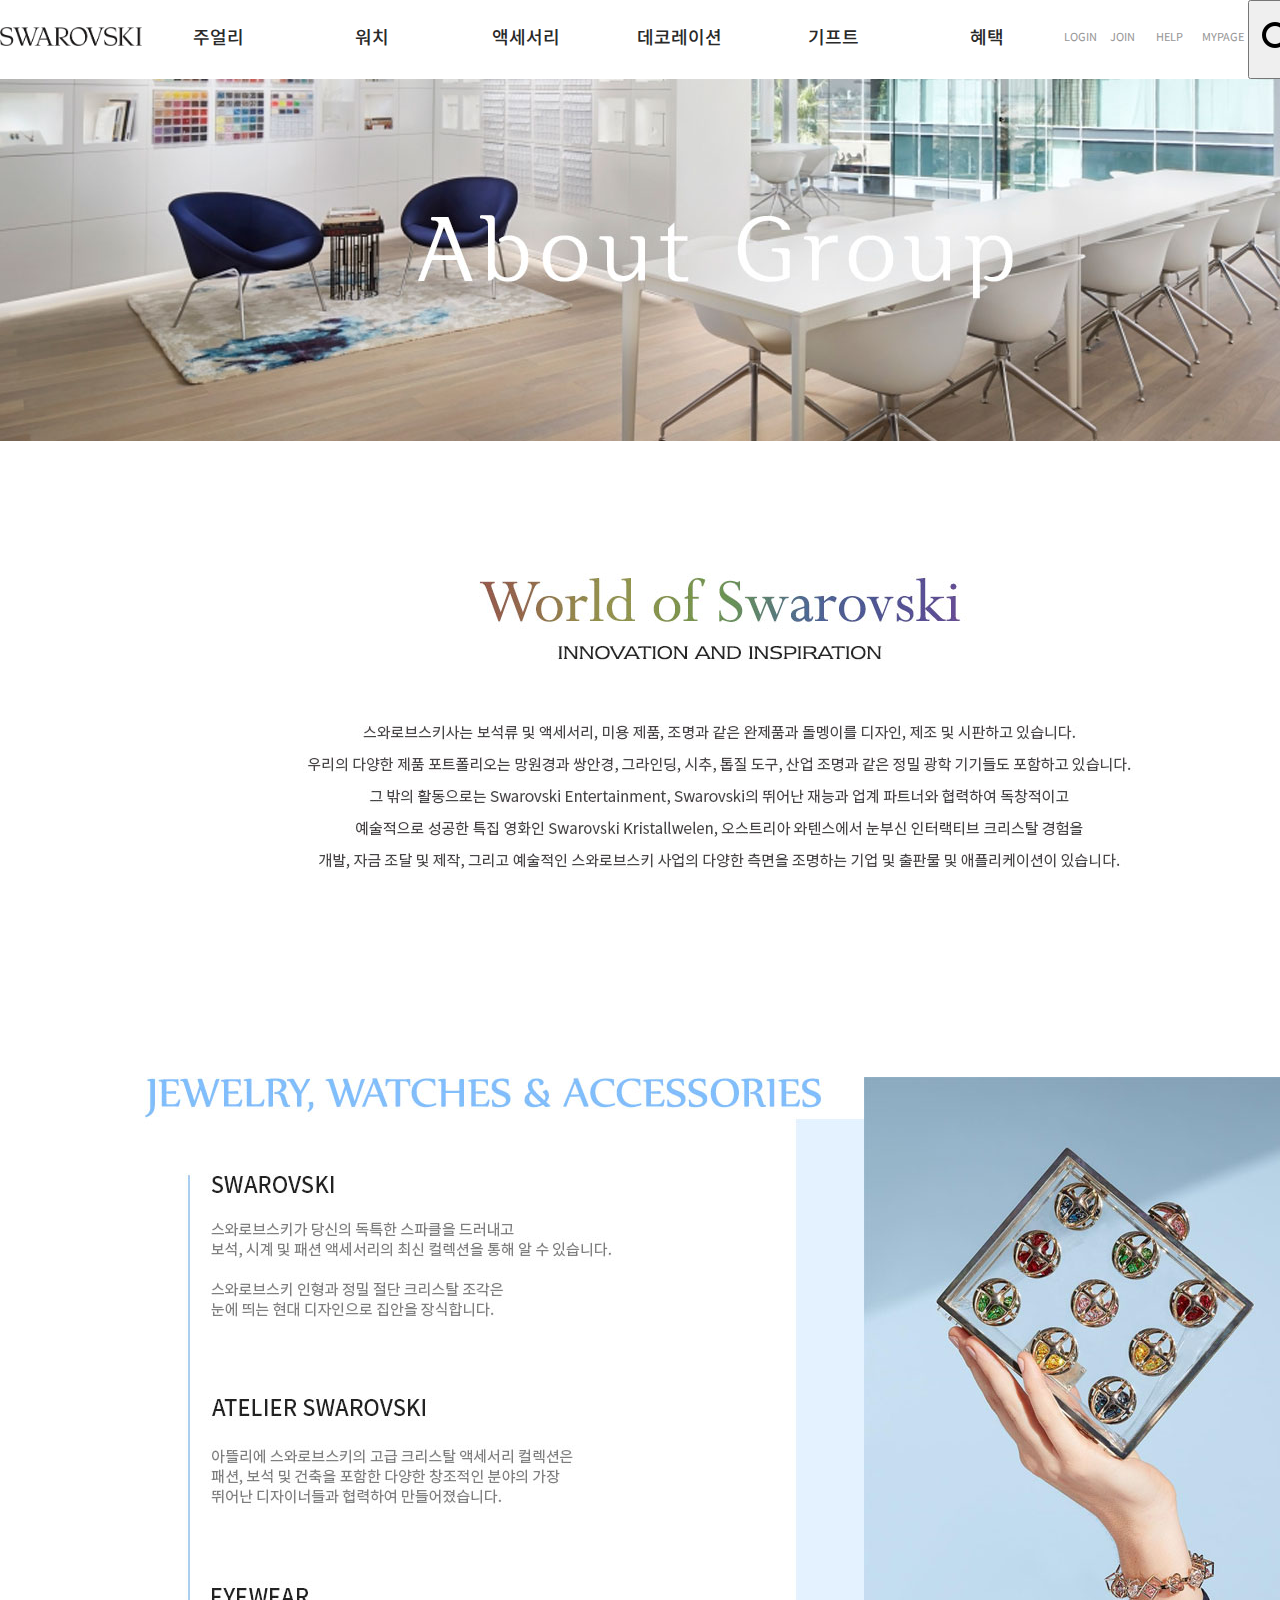
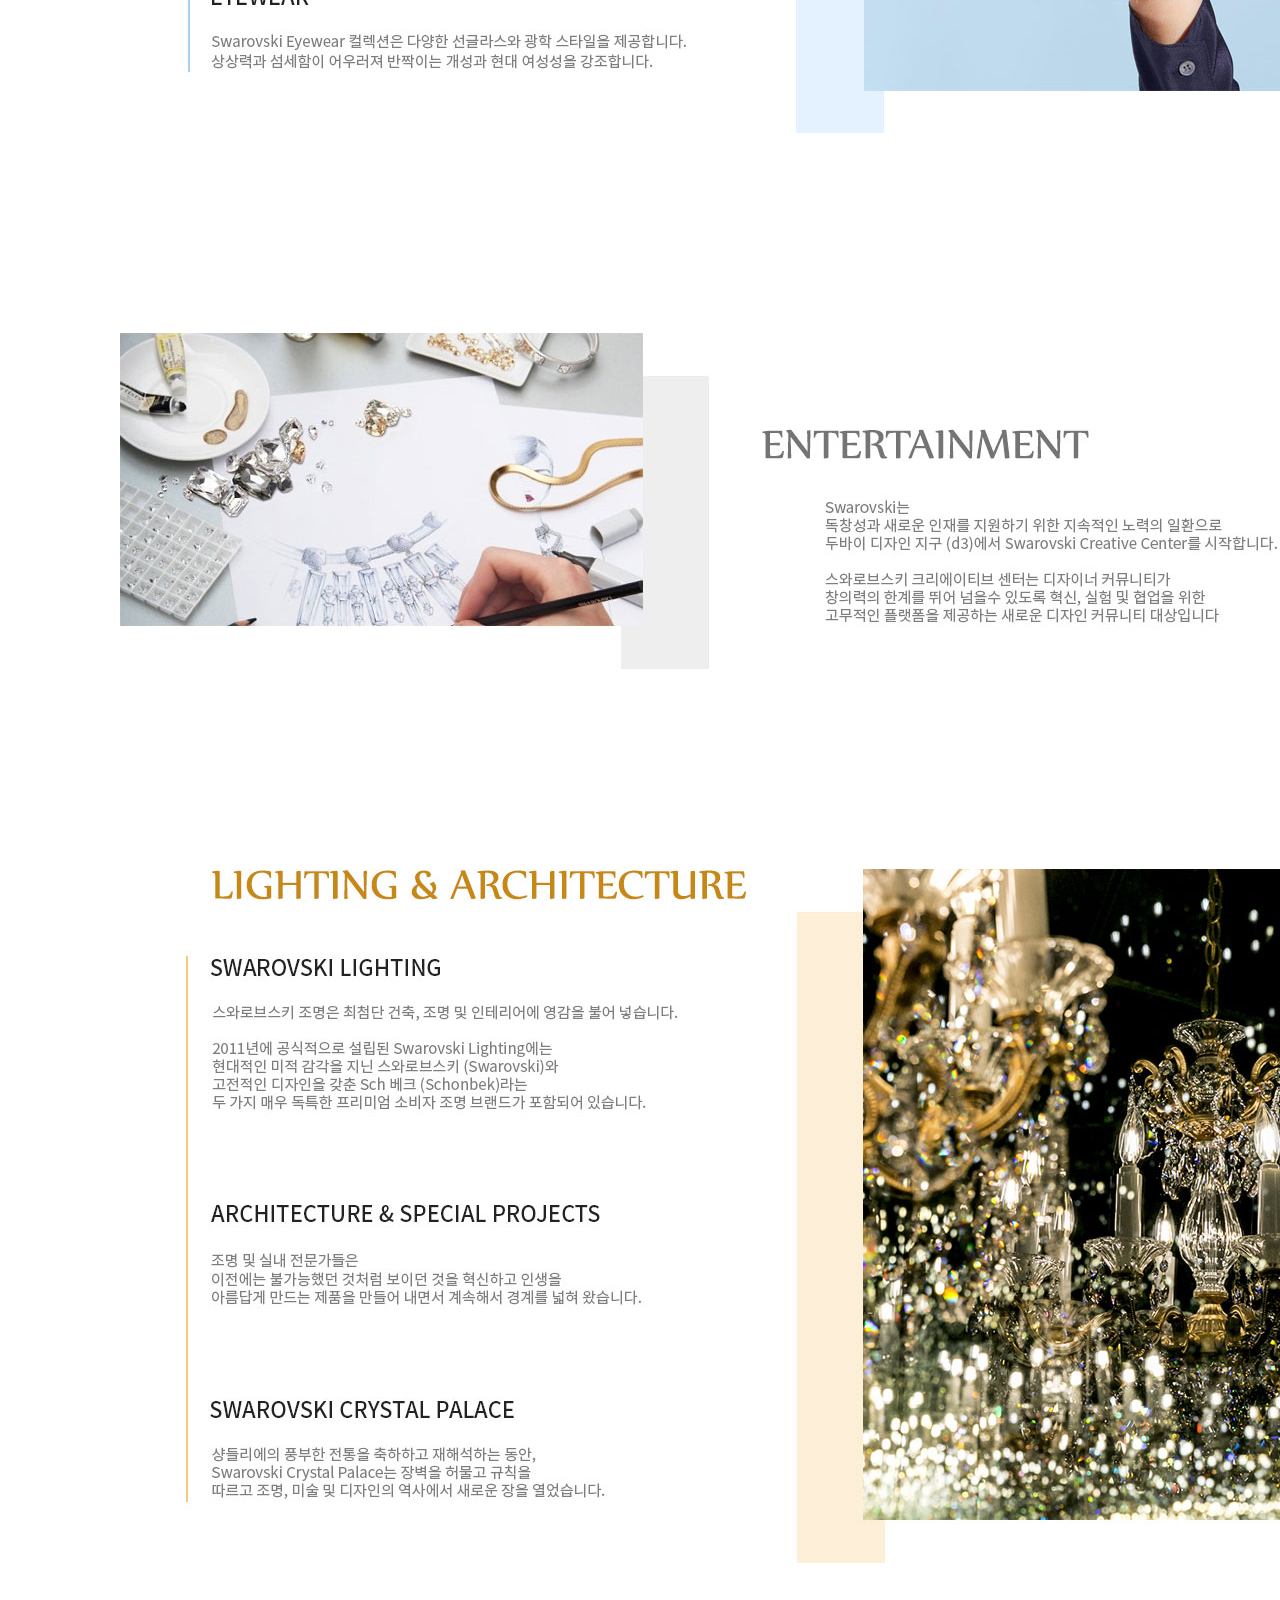
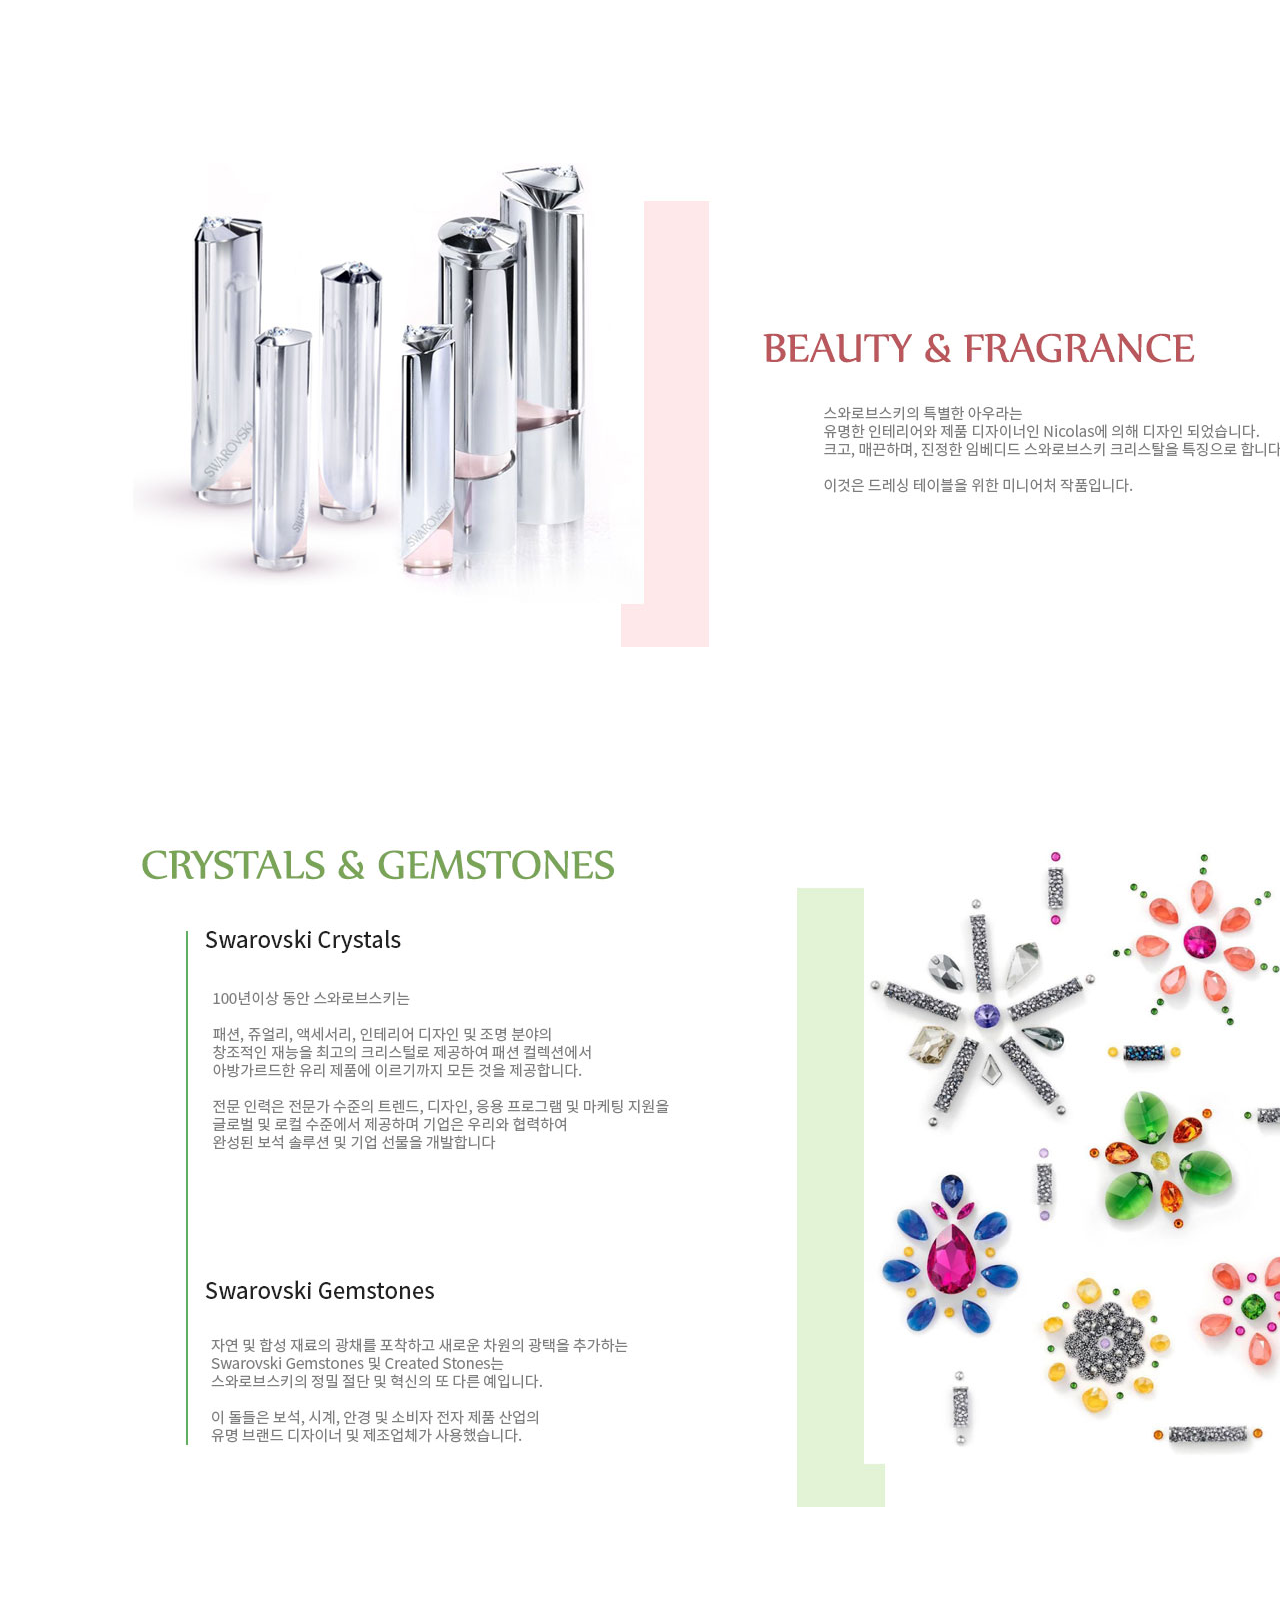
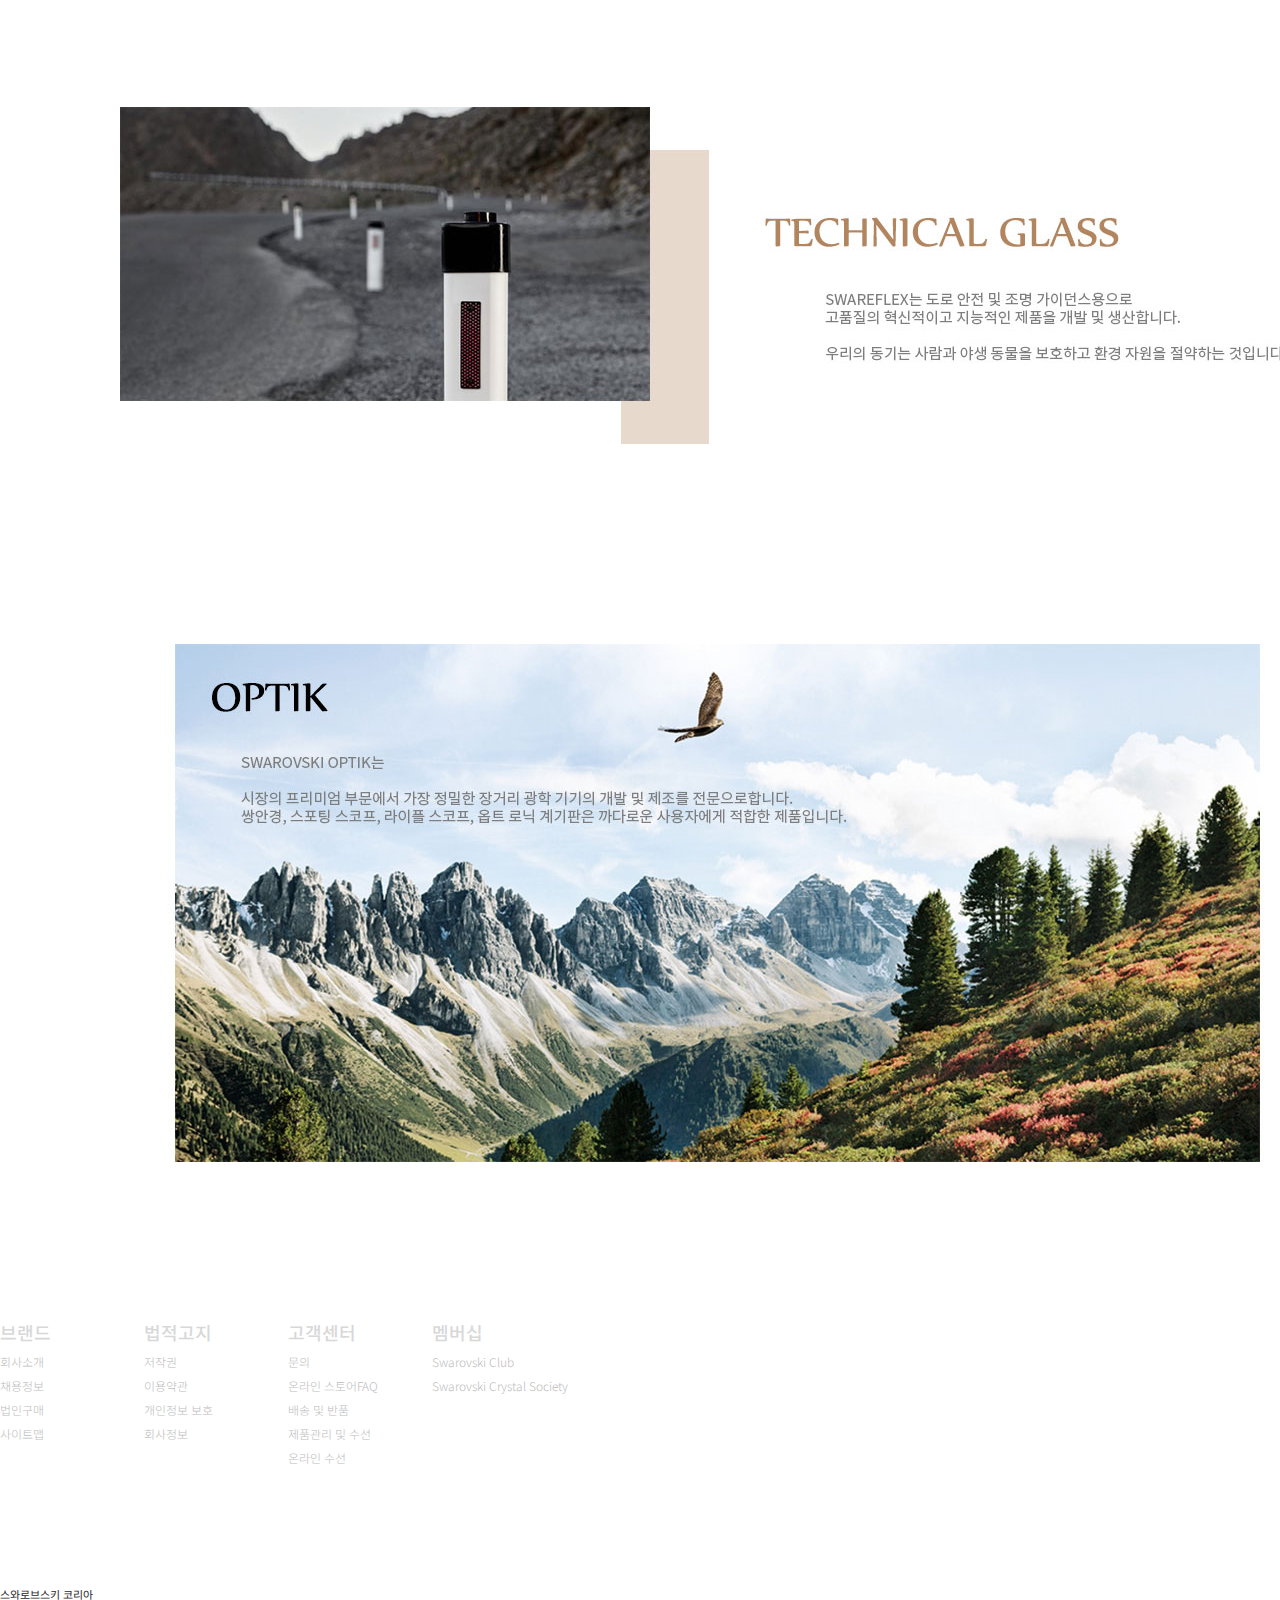
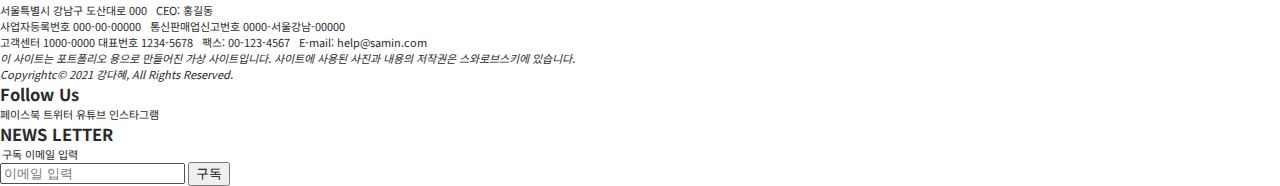
<file: swarvoski/sub_3.html>
<!DOCTYPE html>
<html lang="ko">

<head>
    <meta charset="UTF-8">
    <meta name="viewport" content="width=device-width,initial-scale=1.0,minimum-scale=1.0,maximum-scale=1.0,user-scalable=no">
    <title>SWARVOSKI</title>
    <link rel="stylesheet" href="css/style.css">
</head>

<body>
    <p class="sikpNavi blind"><a href="#container">본문내용으로 가기</a></p>
    <header id="header">
        <div class="gnb_area">
            <h1 class="logo"><a href="index.html"><img src="image/logo_b.png" alt="SWAROVSKI"></a></h1>
            <nav class="gnb">
                <h2 class="blind">메뉴</h2>
                <ul class="depth1 clearfix">
                    <li><a href="sub_1.html">주얼리</a>
                        <ul class="depth2">
                            <li><a href="#">네크리스 & 펜던트</a></li>
                            <li><a href="#">링</a></li>
                            <li><a href="#">브레이슬릿</a></li> 
                            <li><a href="#">이어링</a></li>
                            <li><a href="#">브로치</a></li>
                            <li><a href="#">맨즈 컬렉션</a></li>
                        </ul>
                    </li>
                    <li><a href="sub_4.html">워치</a>
                        <ul class="depth2">
                            <li><a href="#">전제품</a></li>
                            <li><a href="#">여성용 워치</a></li>
                            <li><a href="#">워치 스트랩</a></li>
                            <li><a href="#">소재별 쇼핑</a></li> 
                            <li><a href="#">컬러별 쇼핑</a></li>
                        </ul>
                    </li>
                    <li><a href="sub_4.html">액세서리</a>
                        <ul class="depth2">
                            <li><a href="#">크리스털 펜</a></li>
                            <li><a href="#">키홀더</a></li>
                            <li><a href="#">Swarovski 마스크</a></li>
                            <li><a href="#">스마트폰별 쇼핑</a></li> 
                        </ul>
                    </li>
                    <li><a href="sub_2.html">데코레이션</a>
                        <ul class="depth2">
                            <li><a href="#">실내</a></li>
                            <li><a href="#">캐릭터</a></li>
                            <li><a href="#">자연 모티브</a></li> 
                            <li><a href="#">베이비</a></li>
                            <li><a href="#">크리스마스</a></li>
                        </ul>
                    </li>
                    <li><a href="sub_4.html">기프트</a>
                        <ul class="depth2">
                            <li><a href="#">실내 액세서리</a></li>
                            <li><a href="#">로맨틱 기프트</a></li>
                            <li><a href="#">생일 기프트</a></li>
                        </ul></li>
                    <li><a href="sub_3.html">혜택</a>
                        <ul class="depth2">
                            <li><a href="#">Swarovski Club</a></li>
                            <li><a href="#">Crystal Society (SCS)</a></li>
                            <li><a href="#">브레이슬릿</a></li> 
                            <li><a href="#">이어링</a></li>
                            <li><a href="#">브로치</a></li>
                            <li><a href="#">맨즈 컬렉션</a></li>
                        </ul></li>
                </ul>
            </nav>
            <nav class="util">
                <ul>
                    <li><a href="#">LOGIN</a></li>
                    <li><a href="#">JOIN</a></li>
                    <li><a href="#">HELP</a></li>
                    <li><a href="#">MYPAGE</a></li>
                </ul>
            </nav>
            <button type="submit"><img src="image/search.png" title="검색버튼" alt="검색"></button>
            <div id="search">
                <div class="search_wrap">
                    <span class="search_close">X</span>
                <form>
                    <fieldset>
                        <legend class="blind">메인 화면 검색</legend>
                        <label for="searchbox" class="blind">검색 입력란</label>
                        <input type="search" id="searchbox" placeholder="검색">
                    </fieldset>
                </form>
                </div>
            </div>
            <div class="open"></div>
            <nav class="mo_gnb">
                <div class="close"></div>
                <div class="icon">
                    <p class="icon_se"><a href="#"></a></p>
                    <p class="icon_lo"><a href="#"></a></p>
                    <p class="icon_he"><a href="#"></a></p>
                </div>
                <ul>
                    <li class="fff"><a href="#">Jewelry<span></span></a>
                        <ul class="mo_sub">
                            <li><a href="#">네크리스</a></li>
                            <li><a href="#">이어링</a></li>
                            <li><a href="#">링</a></li>
                            <li><a href="#">브레이슬릿</a></li>
                            <li><a href="#">펜던트</a></li>
                        </ul>
                    </li>
                    <li class="fff"><a href="#">Watches <span></span> </a>
                        <ul class="mo_sub">
                            <li><a href="#">골드</a></li>
                            <li><a href="#">실버</a></li>
                            <li><a href="#">로즈골드</a></li>
                        </ul>
                    </li>
                    <li class="fff"><a href="#">Accessories <span></span></a>
                        <ul class="mo_sub">
                            <li><a href="#">카드 홀더</a></li>
                            <li><a href="#">크리스털 펜</a></li>
                            <li><a href="#">핸드백</a></li>
                            <li><a href="#">휴대폰 케이스</a></li>
                        </ul>
                    </li>
                    <li class="fff"><a href="#">Gift <span></span> </a></li>
                    <li class="fff"><a href="#">Event <span></span> </a>
                        <ul class="mo_sub">
                            <li><a href="#">공지사항</a></li>
                        </ul>
                    </li>
                    <li class="fff"><a href="#">Group <span></span> </a>
                        <ul class="mo_sub">
                            <li><a href="#">회사소개</a></li>
                            <li><a href="#">회사연혁</a></li>
                        </ul>
                    </li>
                </ul>
                <div class="app">
                    <p class="app_1"><a href="#"></a></p>
                    <p class="app_2"><a href="#"></a></p>
                </div>
            </nav>
        </div>
    </header>
        <div class="a_g">
            <p><img src="image/sub_image/group_main.jpg" alt="ABOUT GROUP"></p>
            <ul >
                <li><a hrf="#">설명0 <span class="blind">
                    World of Swarovski<br>
                    INNOVATION AND INSPIRATION<br>
                    스와로브스키사는 보석류 및 액세서리, 미용 제품, 조명과 같은 완제품과 돌멩이를 디자인, 제조 및 시판하고 있습니다.<br>
                    우리의 다양한 제품 포트폴리오는 망원경과 쌍안경, 그라인딩, 시추, 톱질 도구, 산업 조명과 같은 정밀 광학 기기들도 포함하고 있습니다.<br>
                    그 밖의 활동으로는 Swarovski Entertainment, Swarovski의 뛰어난 재능과 업계 파트너와 협력하여 독창적이고 예술적으로 성공한 특집 영화인 Swarovski Kristallwelen, 오스트리아 와텐스에서 눈부신 인터랙티브 크리스탈 경험을 개발, 자금 조달 및 제작, 그리고 예술적인 스와로브스키 사업의 다양한 측면을 조명하는 기업 및 출판물 및 애플리케이션이 있습니다.</span></a></li>
                <li><a href="#">설명1 <span class="blind">JEWELRY, WATCHES & ACCESSORIES</span></a></li>
                <li><a href="#">설명2 <span class="blind">ENTERTAINMENT</span></a></li>
                <li><a href="#">설명3 <span class="blind">LIGHTING & ARCHITECTURE</span></a></li>
                <li><a href="#">설명4 <span class="blind">BEAUTY & FRAGRANCE</span></a></li>
                <li><a href="#">설명5 <span class="blind">CRYSTALS & GEMSTONES</span></a></li>
                <li><a href="#">설명6 <span class="blind">TECHNICAL GLASS</span></a></li>
                <li><a href="#">설명7 <span class="blind">OPTIK</span></a></li>
            </ul>
        </div>
        <footer>
            <div class="footmenu">
                <ul class="footmenu_wrap">
                    <li><span class="menu_name">브랜드</span>
                        <ul class="sub_menu">
                            <li><a href="#">회사소개</a></li>
                            <li><a href="#">채용정보</a></li>
                            <li><a href="#">법인구매</a></li>
                            <li><a href="#">사이트맵</a></li>
                        </ul>
                    </li>
                    <li><span class="menu_name">법적고지</span>
                        <ul class="sub_menu">
                            <li><a href="#">저작권</a></li>
                            <li><a href="#">이용약관</a></li>
                            <li><a href="#">개인정보 보호</a></li>
                            <li><a href="#">회사정보</a></li>
                        </ul>
                    </li>
                    <li><span class="menu_name">고객센터</span>
                        <ul class="sub_menu">
                            <li><a href="#">문의</a></li>
                            <li><a href="#">온라인 스토어FAQ</a></li>
                            <li><a href="#">배송 및 반품</a></li>
                            <li><a href="#">제품관리 및 수선</a></li>
                            <li><a href="#">온라인 수선</a></li>
                        </ul>
                    </li>
                    <li><span class="menu_name">멤버십</span>
                        <ul class="sub_menu">
                            <li><a href="#">Swarovski Club</a></li>
                            <li><a href="#">Swarovski Crystal Society</a></li>
                        </ul>
                    </li>
                </ul>
            </div>
            <div class="footarea_wrap">
                <p class="foot_logo"><img src="image/logo_w.png" alt=""><span class="blind">swarovski</span></p>
                <p class="foot_info">스와로브스키 코리아<br>
                                    서울특별시 강남구 도산대로 000 &nbsp; CEO: 홍길동<br>
                                    사업자등록번호 000-00-00000 &nbsp; 통신판매업신고번호 0000-서울강남-00000<br>
                                    고객센터 1000-0000 대표번호 1234-5678 &nbsp; 팩스: 00-123-4567 &nbsp; E-mail: help@samin.com<br>
                </p>
                    <address>이 사이트는 포트폴리오 용으로 만들어진 가상 사이트입니다. 사이트에 사용된 사진과 내용의 저작권은 스와로브스키에 있습니다.<br>
                            Copyrightc&copy; 2021 강다혜, All Rights Reserved.
                    </address>
                <div class="sns_icon">
                    <h2 class="sns_icon_title">Follow Us</h2>
                    <a href="https://www.facebook.com/swarovski.korea" class="sns_fb" title="공식 페이스북 계정으로 가기">페이스북</a>
                    <a href="https://twitter.com/swarovski" class="sns_tw" title="공식 트위터 계정으로 가기">트위터</a>
                    <a href="https://www.youtube.com/user/swarovski" class="sns_yt" title="공식 유튜브 채널로 가기">유튜브</a>
                    <a href="https://www.instagram.com/swarovski/" class="sns_ig" title="공식 인스타그램 계정으로 가기">인스타그램</a>
                </div>
                <div id="newsletter">
                    <div class="newsletter_wrap">
                        <h2 class="newletter_title">NEWS LETTER</h2>
                        <form>
                            <fieldset>
                                <legend>구독 이메일 입력</legend>
                                <label for="newletter">NEWS LETTER</label>
                                <input type="email" id="newletter" placeholder="이메일 입력">
                                <button type="submit">구독</button>
                            </fieldset>
                        </form>
                    </div>
                </div>
            </div>
        </footer>
        <script src="js/jquery-3.3.1.min.js"></script>
        <script src="js/ui.js"></script>
        <script src="js/slidebanner.js" type="text/javascript"></script>
</body>

</html>
</file>
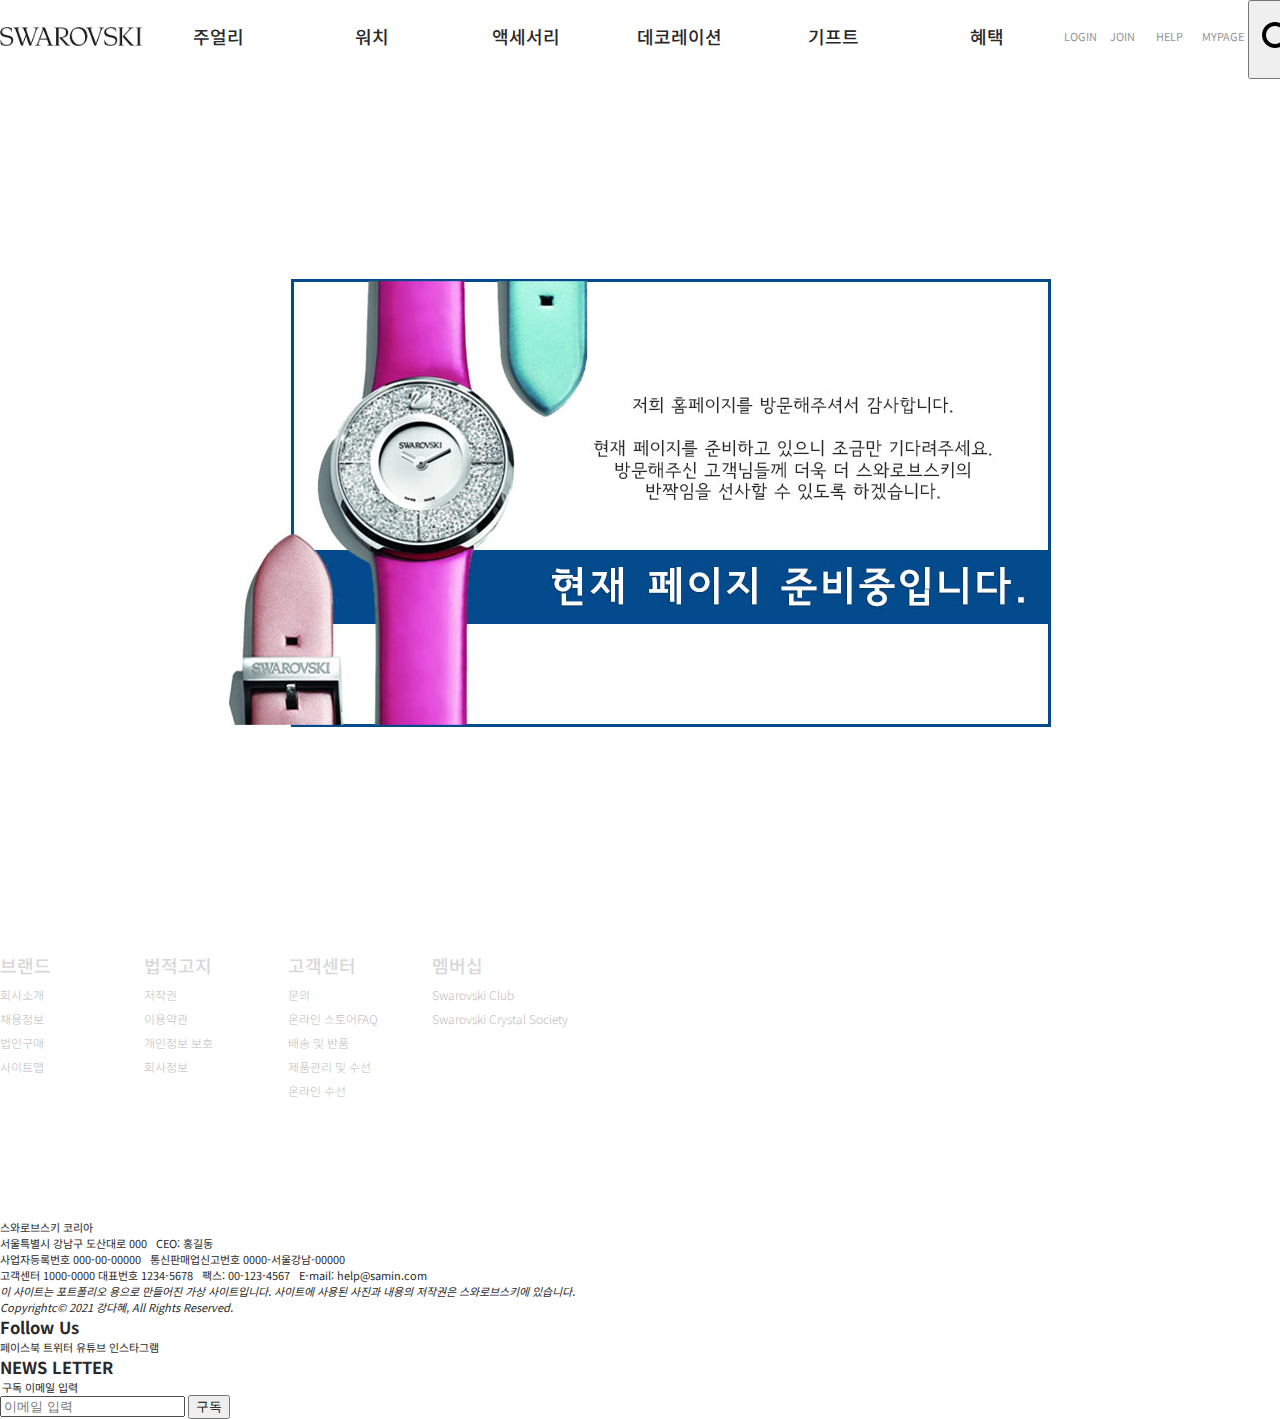
<file: swarvoski/sub_4.html>
<!DOCTYPE html>
<html lang="ko">

<head>
    <meta charset="UTF-8">
    <meta name="viewport" content="width=device-width,initial-scale=1.0,minimum-scale=1.0,maximum-scale=1.0,user-scalable=no">
    <title>SWARVOSKI</title>
    <link rel="stylesheet" href="css/style.css">
</head>
<body>
    <p class="sikpNavi blind"><a href="#container">본문내용으로 가기</a></p>
    <header id="header">
        <div class="gnb_area">
            <h1 class="logo"><a href="index.html"><img src="image/logo_b.png" alt="SWAROVSKI"></a></h1>
            <nav class="gnb">
                <h2 class="blind">메뉴</h2>
                <ul class="depth1 clearfix">
                    <li><a href="sub_1.html">주얼리</a>
                        <ul class="depth2">
                            <li><a href="#">네크리스 & 펜던트</a></li>
                            <li><a href="#">링</a></li>
                            <li><a href="#">브레이슬릿</a></li> 
                            <li><a href="#">이어링</a></li>
                            <li><a href="#">브로치</a></li>
                            <li><a href="#">맨즈 컬렉션</a></li>
                        </ul>
                    </li>
                    <li><a href="sub_4.html">워치</a>
                        <ul class="depth2">
                            <li><a href="#">전제품</a></li>
                            <li><a href="#">여성용 워치</a></li>
                            <li><a href="#">워치 스트랩</a></li>
                            <li><a href="#">소재별 쇼핑</a></li> 
                            <li><a href="#">컬러별 쇼핑</a></li>
                        </ul>
                    </li>
                    <li><a href="sub_4.html">액세서리</a>
                        <ul class="depth2">
                            <li><a href="#">크리스털 펜</a></li>
                            <li><a href="#">키홀더</a></li>
                            <li><a href="#">Swarovski 마스크</a></li>
                            <li><a href="#">스마트폰별 쇼핑</a></li> 
                        </ul>
                    </li>
                    <li><a href="sub_2.html">데코레이션</a>
                        <ul class="depth2">
                            <li><a href="#">실내</a></li>
                            <li><a href="#">캐릭터</a></li>
                            <li><a href="#">자연 모티브</a></li> 
                            <li><a href="#">베이비</a></li>
                            <li><a href="#">크리스마스</a></li>
                        </ul>
                    </li>
                    <li><a href="sub_4.html">기프트</a>
                        <ul class="depth2">
                            <li><a href="#">실내 액세서리</a></li>
                            <li><a href="#">로맨틱 기프트</a></li>
                            <li><a href="#">생일 기프트</a></li>
                        </ul></li>
                    <li><a href="sub_3.html">혜택</a>
                        <ul class="depth2">
                            <li><a href="#">Swarovski Club</a></li>
                            <li><a href="#">Crystal Society (SCS)</a></li>
                            <li><a href="#">브레이슬릿</a></li> 
                            <li><a href="#">이어링</a></li>
                            <li><a href="#">브로치</a></li>
                            <li><a href="#">맨즈 컬렉션</a></li>
                        </ul></li>
                </ul>
            </nav>
            <nav class="util">
                <ul>
                    <li><a href="#">LOGIN</a></li>
                    <li><a href="#">JOIN</a></li>
                    <li><a href="#">HELP</a></li>
                    <li><a href="#">MYPAGE</a></li>
                </ul>
            </nav>
            <button type="submit"><img src="image/search.png" title="검색버튼" alt="검색"></button>
            <div id="search">
                <div class="search_wrap">
                    <span class="search_close">X</span>
                <form>
                    <fieldset>
                        <legend class="blind">메인 화면 검색</legend>
                        <label for="searchbox" class="blind">검색 입력란</label>
                        <input type="search" id="searchbox" placeholder="검색">
                    </fieldset>
                </form>
                </div>
            </div>
            <div class="open"></div>
            <nav class="mo_gnb">
                <div class="close"></div>
                <div class="icon">
                    <p class="icon_se"><a href="#"></a></p>
                    <p class="icon_lo"><a href="#"></a></p>
                    <p class="icon_he"><a href="#"></a></p>
                </div>
                <ul>
                    <li class="fff"><a href="#">Jewelry<span></span></a>
                        <ul class="mo_sub">
                            <li><a href="#">네크리스</a></li>
                            <li><a href="#">이어링</a></li>
                            <li><a href="#">링</a></li>
                            <li><a href="#">브레이슬릿</a></li>
                            <li><a href="#">펜던트</a></li>
                        </ul>
                    </li>
                    <li class="fff"><a href="#">Watches <span></span> </a>
                        <ul class="mo_sub">
                            <li><a href="#">골드</a></li>
                            <li><a href="#">실버</a></li>
                            <li><a href="#">로즈골드</a></li>
                        </ul>
                    </li>
                    <li class="fff"><a href="#">Accessories <span></span></a>
                        <ul class="mo_sub">
                            <li><a href="#">카드 홀더</a></li>
                            <li><a href="#">크리스털 펜</a></li>
                            <li><a href="#">핸드백</a></li>
                            <li><a href="#">휴대폰 케이스</a></li>
                        </ul>
                    </li>
                    <li class="fff"><a href="#">Gift <span></span> </a></li>
                    <li class="fff"><a href="#">Event <span></span> </a>
                        <ul class="mo_sub">
                            <li><a href="#">공지사항</a></li>
                        </ul>
                    </li>
                    <li class="fff"><a href="#">Group <span></span> </a>
                        <ul class="mo_sub">
                            <li><a href="#">회사소개</a></li>
                            <li><a href="#">회사연혁</a></li>
                        </ul>
                    </li>
                </ul>
                <div class="app">
                    <p class="app_1"><a href="#"></a></p>
                    <p class="app_2"><a href="#"></a></p>
                </div>
            </nav>
        </div>
    </header>
        <div class="on_the_anvil">
            <span class="blind">저희 홈페이지를 방문해주셔서 감사합니다.<br><br>
                                현재 페이지를 준비하고 있으니 조금만 기다려주세요.<br>
                                더욱더 나은 모습으로 찾아뵙겠습니다.<br>
                                현재 페이지 준비중입니다.</span></div>
                                <footer>
                                    <div class="footmenu">
                                        <ul class="footmenu_wrap">
                                            <li><span class="menu_name">브랜드</span>
                                                <ul class="sub_menu">
                                                    <li><a href="#">회사소개</a></li>
                                                    <li><a href="#">채용정보</a></li>
                                                    <li><a href="#">법인구매</a></li>
                                                    <li><a href="#">사이트맵</a></li>
                                                </ul>
                                            </li>
                                            <li><span class="menu_name">법적고지</span>
                                                <ul class="sub_menu">
                                                    <li><a href="#">저작권</a></li>
                                                    <li><a href="#">이용약관</a></li>
                                                    <li><a href="#">개인정보 보호</a></li>
                                                    <li><a href="#">회사정보</a></li>
                                                </ul>
                                            </li>
                                            <li><span class="menu_name">고객센터</span>
                                                <ul class="sub_menu">
                                                    <li><a href="#">문의</a></li>
                                                    <li><a href="#">온라인 스토어FAQ</a></li>
                                                    <li><a href="#">배송 및 반품</a></li>
                                                    <li><a href="#">제품관리 및 수선</a></li>
                                                    <li><a href="#">온라인 수선</a></li>
                                                </ul>
                                            </li>
                                            <li><span class="menu_name">멤버십</span>
                                                <ul class="sub_menu">
                                                    <li><a href="#">Swarovski Club</a></li>
                                                    <li><a href="#">Swarovski Crystal Society</a></li>
                                                </ul>
                                            </li>
                                        </ul>
                                    </div>
                                    <div class="footarea_wrap">
                                        <p class="foot_logo"><img src="image/logo_w.png" alt=""><span class="blind">swarovski</span></p>
                                        <p class="foot_info">스와로브스키 코리아<br>
                                                            서울특별시 강남구 도산대로 000 &nbsp; CEO: 홍길동<br>
                                                            사업자등록번호 000-00-00000 &nbsp; 통신판매업신고번호 0000-서울강남-00000<br>
                                                            고객센터 1000-0000 대표번호 1234-5678 &nbsp; 팩스: 00-123-4567 &nbsp; E-mail: help@samin.com<br>
                                        </p>
                                            <address>이 사이트는 포트폴리오 용으로 만들어진 가상 사이트입니다. 사이트에 사용된 사진과 내용의 저작권은 스와로브스키에 있습니다.<br>
                                                    Copyrightc&copy; 2021 강다혜, All Rights Reserved.
                                            </address>
                                        <div class="sns_icon">
                                            <h2 class="sns_icon_title">Follow Us</h2>
                                            <a href="https://www.facebook.com/swarovski.korea" class="sns_fb" title="공식 페이스북 계정으로 가기">페이스북</a>
                                            <a href="https://twitter.com/swarovski" class="sns_tw" title="공식 트위터 계정으로 가기">트위터</a>
                                            <a href="https://www.youtube.com/user/swarovski" class="sns_yt" title="공식 유튜브 채널로 가기">유튜브</a>
                                            <a href="https://www.instagram.com/swarovski/" class="sns_ig" title="공식 인스타그램 계정으로 가기">인스타그램</a>
                                        </div>
                                        <div id="newsletter">
                                            <div class="newsletter_wrap">
                                                <h2 class="newletter_title">NEWS LETTER</h2>
                                                <form>
                                                    <fieldset>
                                                        <legend>구독 이메일 입력</legend>
                                                        <label for="newletter">NEWS LETTER</label>
                                                        <input type="email" id="newletter" placeholder="이메일 입력">
                                                        <button type="submit">구독</button>
                                                    </fieldset>
                                                </form>
                                            </div>
                                        </div>
                                    </div>
                                </footer>
    <script src="js/jquery-3.3.1.min.js"></script>
    <script src="js/ui.js"></script>
    <script src="js/slidebanner.js" type="text/javascript"></script>
</body>
</html>
</file>
<file: swarvoski/css/style.css>
@charset " utf-8";
/* css document */

@import url(reset.css);

#wrap {display: flex; flex-direction: column;}
#header {height: 25%;}
.gnb_area {display: flex; flex-wrap: nowrap; width: 1440px; height: 79px; margin: 0 auto;}
.logo {width: 10%;}
.logo a {display: inline-block; line-height: 1.5;}
.logo a img {width: 100%; padding: 27px 0;}

.gnb {width: 65%; text-align: center; z-index: 2;}
.depth1 {display: flex; flex-wrap: nowrap;}
.depth1 > li {width: 16.666666%; line-height: 1.4;}
.depth1 > li > a {display: block; font-size: 18px;text-decoration:none; font-weight: 500; padding: 24px 0;}
.depth1 > li:hover > a, .depth1 > li:focus > a {border-bottom: 6px solid #6b6b6b; }
.depth2 {display: none; width: 100%; z-index: 2;} /*  border-left: 1px solid rgb(223, 223, 223); */
.depth2 > li {width: 100%; background: #fff;}
.depth2 li:hover > a, .depth2 li:focus > a {text-decoration: none; background: #6b6b6b; color: rgb(228, 228, 228); }
.depth2:first-child {border-left: 0;}
.depth2 li a {display:block; font-size: 16px; line-height: 5; font-weight: 300; }

.util {width: 13%;}
.util ul {display: flex; flex-wrap: nowrap;}
.util li {width: 25%; line-height: 6.7;}
.util li:last-child {padding-right: 0;}
.util li a{color: #969696; padding: 30px 0;}

.mainsearch_icon {cursor: pointer; height: 100%; border: 0; background: 0;}
/*button {position: absolute;top: 0;right: 240px;margin-top: 10px;border: 0;background: 0;padding: 0;display: block;cursor: pointer;}*/
.mainsearch_icon img {width: 100%; padding: 12px 0;}
#search {width: 9%;}
.main_search form{padding: 26px 0;}
.main_search form input{width: 100%;}
.search_wrap {display: none; top: 0;left: 0;position: fixed;background: #000000b0;z-index: 3;width: 100%; height: 100%;}
.search_wrap form input[type="search"] {position: absolute; top: 50%; left: 50%; transform: translate(-50%, -50%); margin-top: 50px; width: 50%; color: rgb(255, 255, 255); background: transparent; border-top: 1px solid rgba(255, 255, 255, .8); border-bottom: 2px solid rgba(255, 255, 255, .5); border-left: 0px solid transparent; border-right: 0px solid transparent; font-size: 40px; font-family: Roboto; font-weight: 300; text-align: center; outline: none; padding: 10px;}
.search_wrap .search_close {position: fixed; top: 50px; right: 70px; opacity: 1; font-size: 50px; color: #fff;}
.search_wrap .search_close:hover {color: #FC2121; cursor: pointer;}

.visual {height: 25%; position: relative;z-index: 1;}/*button의 부모역할*/
.visual .brandVisual {position: relative; overflow: hidden; height: 600px;}
.visual .brandVisual li {position: absolute;width: 100%; top: 0; }
.visual .brandVisual li a {text-indent: -2000px; overflow: hidden; display: block; height: 600px;}
.visual .brandVisual .visual_0 {background-image: url(../image/slideimg01.jpg); left: 0;}
.visual .brandVisual .visual_1 {background-image: url(../image/slideimg02.jpg); left: 100%;}
.visual .brandVisual .visual_2 {background-image: url(../image/slideimg03.jpg); left: 200%;}
.visual .button_list {position: absolute; top: 50%;left: 50%; transform: translate(-50%, -50%); margin-top: 280px; background-position: center center;}
.visual .button_list li {float: left; display: block;width: 14px;height: 16px;background-image: url(../image/btn_b.png);text-indent: -100px;overflow: hidden;cursor: pointer;margin: 0 3px;background-position: 0 -16px;}
.visual .button_list .on{background-position: 0 0;}

#container {height: 25%; width: 1440px; margin: 0 auto;}
/*신상품*/
.newproduct {padding: 80px 0; overflow: hidden;}
.newproduct_title {padding-bottom: 4px;font-size: 34px;letter-spacing: 2px;}
.newproduct_wrap {overflow: hidden;}
.newproduct_wrap ul {overflow: hidden;padding: 50px 80px;border-top: 2px solid #bfbfbf;}
.newproduct_wrap li{position: relative;float: left;padding-bottom: 68px;background: #fff;padding-right: 40px;}
.newproduct_wrap .quick_icon {position: absolute;top: 50%;left: 50%;transform: translate(-50%, -50%); margin-top: -28px;margin-left: -20px; opacity: 0.9;}
.quick_icon .favoriteoff {display: none; width: 24px; height: 24px;}
.newproduct_wrap .item:hover .favoriteoff {opacity: 0.9; z-index: 500;}
.newproduct_wrap li:last-child{padding-right: 0;}
.newproduct_wrap li a{display: block;width: 290px;height: 290px;text-align: center;}
.newproduct_wrap a:hover {text-decoration: none;}
.newproduct_wrap li img {width: 100%;}
.newproduct_wrap .item_name {font-size: 15px; }
.newproduct_wrap .price {font-size: 22px;line-height: 1.6;font-weight: 700;}

.c_p {overflow: hidden; padding: 0 80px 80px;}
.cons{float: left; width: 492px;height: 300px;background: #000;}
.cons a {display: block;}
.cons a img {width: 100%;}
.cup {float: left; width: 352px; height: 300px;background: #000; margin: 0 42px;}
.cup a {background-image: url(../image/cup.jpg); height: 300px; display: block;background-size:100% auto;}
.pen {float: left; width: 352px; height: 300px;background: #000;}
.pen a{background-image: url(../image/pen.jpg); height: 300px; display: block;background-size:100% auto;transition: background 1s;}

.peter  {text-align: center;}
.peter a {display: block;}
.peter a img {width: 1280px;}
.atel {background-image: url(../image/at.jpg); margin: 200px 0 200px;background-repeat: no-repeat;background-attachment: fixed;background-position: center center;min-width: 700px;}
.atel .at {text-align: center;}

.instagram  {overflow: hidden;}
.instagram .ig_title {height: 53px;border-bottom: 2px solid #bfbfbf;padding-bottom: 4px;font-size: 34px;letter-spacing: 2px;}
.instagram ul {padding: 80px 0 200px 80px;}
.instagram li {float: left;overflow: hidden;margin:6px;}
.instagram li:nth-child(5), .instagram li:nth-child(10), .instagram li:nth-child(15) {margin-right: 0;}
.instagram li a{width: 246px; height: 246px; display: block; overflow: hidden;text-indent: -100px;background-position: center center; transition: background 0.5s; background-size: 100%;}
.instagram li:nth-child(1) a{background-image: url(../image/igimg01.jpg);}
.instagram li:nth-child(2) a{background-image: url(../image/igimg02.jpg);}
.instagram li:nth-child(3) a{background-image: url(../image/igimg03.jpg);}
.instagram li:nth-child(4) a{background-image: url(../image/igimg04.jpg);}
.instagram li:nth-child(5) a{background-image: url(../image/igimg05.jpg);}
.instagram li:nth-child(6) a{background-image: url(../image/igimg06.jpg);}
.instagram li:nth-child(7) a{background-image: url(../image/igimg07.jpg);}
.instagram li:nth-child(8) a{background-image: url(../image/igimg08.jpg);}
.instagram li:nth-child(9) a{background-image: url(../image/igimg09.jpg);}
.instagram li:nth-child(10) a{background-image: url(../image/igimg10.jpg);}
.instagram li:nth-child(11) a{background-image: url(../image/igimg11.jpg);}
.instagram li:nth-child(12) a{background-image: url(../image/igimg12.jpg);}
.instagram li:nth-child(13) a{background-image: url(../image/igimg13.jpg);}
.instagram li:nth-child(14) a{background-image: url(../image/igimg14.jpg);}
.instagram li:nth-child(15) a{background-image: url(../image/igimg15.jpg);}
.instagram li:nth-child(1), .instagram li:nth-child(6), .instagram li:nth-child(11) {margin-left: 0;}
.instagram li a:hover {background-size: 120%;}

.g_g {overflow: hidden; padding: 0 80px 80px 80px;}
.g_g .gi {float: left;width: 618px;}
.g_g .itf {float: right; width: 618px;}
.g_g .gi img, .g_g .itf img {width: 100%;}

/*푸터*/
#footer {height:25%;}
.footer_wrap {background-color: #252525; height: 374px;}
.footmenu {display: flex; width: 1440px; margin: 0 auto; padding: 20px 0;}
.footmenu .footmenu_wrap {display: flex; width: 50%;}
.footmenu_wrap > li {width: 20%; line-height: 2; color: rgb(216, 216, 216);  }
.footmenu_wrap .menu_name {font-size: 18px; font-weight: 500;}
.footmenu_wrap .sub_menu li a {color: rgb(189, 189, 189); font-weight: 300; font-size: 12px;}

.right {display: flex; width: 50%;}
.right .sns_icon {width: 50%;}
.right .sns_icon_title {line-height: 2; color: rgb(216, 216, 216);}
.right .sns_icon a{line-height: 5; width: 65px; background-image: url(../image/sns_sp.png);}
.right .sns_icon a:hover, .right .sns_icon a:focus {border-bottom: 3px solid #fbfbfb;}
.right .sns_icon a.sns_fb {background-position: 7px, 0px; background-size: 204px 49px;}
.right .sns_icon a.sns_tw {background-position: 113px, 0px; background-size: 214px 52px;}
.right .sns_icon a.sns_yt {background-position: 62px, 0px; background-size: 234px 52px;}
.right .sns_icon a.sns_ig {background-position: 160px, 0px; background-size: 202px 49px;}
.right .sns_icon a {display: inline-block; color: transparent;}
.right .newsletter {width: 50%;}
.right .newsletter_wrap .newletter_title {text-align: left; line-height: 2; color: rgb(216, 216, 216);}
.right .newsletter_wrap form {line-height: 5;}
.right .newsletter_wrap input[type="email"] {line-height: 26px; height: 26px; padding-left: 8px;}
.right .newsletter_wrap legend, .newsletter_wrap label {position: absolute; left: 0; top: 0; color: transparent;}
.right .newsletter_wrap button{width: 52px; line-height: 28px; border: 1px solid rgb(255, 255, 255); color: rgb(189, 189, 189); background: 0;}

.footarticle_wrap {display: flex; flex-direction: column; width: 1440px; margin: 0 auto; border-top: 1px solid rgb(223 223 223 / 50%); padding: 20px 0;}
.footarticle_wrap .foot_logo {width: 12%; height: 40px; display:inline-block;}
.footarticle_wrap .foot_logo img {width: 100%; padding: 8px 0;}
.footarticle_wrap .foot_info {font-size: 12px; font-weight: 300; color: rgb(216, 216, 216); line-height: 1.5;}
.foot_info a {color: #252525; font-weight: normal; border-radius: 4px; line-height: 1.5; padding: 0px 4px; display: inline-block; background: rgb(203 203 203);}
.footarticle_wrap address {padding-top: 10px; font-weight: 300; font-size: 12px; color: rgb(134, 134, 134); font-style: normal;}

.mo_bg, .open, .mo_gnb   {display: none;}
@media screen and (max-width:600px) {
    .mo_bg,  .open, .mo_gnb  {display: block;}
    .gnb, .search, .util, .buttonList, .newproduct_wrap li:nth-of-type(4), .sns, footer .footmenu, .atel, .re, .pen, footer p  {display: none;}
    img {width: 100%;}
    body {font-size: 18px;}
    .gnb_area {position: relative;}
    .gnb_area .logo {text-align: center;padding: 4vw 0 3vw;}
    .gnb_area .logo img{width: 24%;}
    .visual .brandVisual, .visual .brandVisual li a{height:36vw }
    .visual .brandVisual li{width: 100%; background-size: 100% auto;background-repeat: no-repeat;}
    .newproduct_wrap {padding: 7vw 5vw;overflow: hidden;}
    .newproduct_wrap li {float: left;width:  25.33%; padding-left: 12%;background-size: 100%;}
    .newproduct_wrap li:first-child{padding-left: 0;}
    .newproduct_wrap li a{background-size: 100%; background-repeat: no-repeat;display: block; overflow: hidden;width: 100%; height: 31.36vw;}
    .peter {padding: 7vw 0;}
    .g_g  {padding-bottom: 7vw;}
    .g_g .gi {padding-bottom: 7vw;}
    .footer {background-color: #000;height: 14vw;text-align: center;}
    .footer address {font-style: normal;font-size: 11px;padding: 3vw 0 1vw;color: #fff;}
}

/* sub 1*/
.j_main {width: 1440px; height: 361px; margin: 0 auto; position: relative;overflow: hidden;text-align: center;}
.j_main ul {text-align: center;position: absolute; top: 50%; left: 50%; transform: translate(-50%, -50%); margin-top: 108px;}
.j_main li {float: left;overflow: hidden; width: 20%;}
.j_main li:hover a, .j_main li:focus a {background: #f0eee4;}
.j_main li a{width:144px; height:144px; display: block; overflow: hidden;text-indent: -100px;background-position: center center;}
.j_main li:nth-of-type(1) a{background-image: url(../image/sub_image/j_m1.gif);}
.j_main li:nth-of-type(2) a{background-image: url(../image/sub_image/j_m2.gif);}
.j_main li:nth-of-type(3) a{background-image: url(../image/sub_image/j_m3.gif);}
.j_main li:nth-of-type(4) a{background-image: url(../image/sub_image/j_m4.gif);}
.j_main li:nth-of-type(5) a{background-image: url(../image/sub_image/j_m5.gif);}
.j_coll  {width: 1200px; margin: 0 auto; text-align: center;position: relative;overflow: hidden; padding: 100px 0;}
.j_coll p {padding-bottom: 40px;}
.j_coll .j_pro p{padding-bottom: 80px;background-position: center center;}
.j_coll .j_pro p a {text-indent: -1300px;display: block;overflow: hidden;width: 1200px;height: 366px;background-repeat: no-repeat;}
.j_coll .j_pro p:nth-of-type(1) a{background-image: url(../image/sub_image/j_collp_1.jpg);}
.j_coll .j_pro p:nth-of-type(2) a{background-image: url(../image/sub_image/j_collp_2.jpg);}
.j_coll .j_pro p:nth-of-type(3) a{background-image: url(../image/sub_image/j_collp_3.jpg);}
.j_coll .j_pro p:nth-of-type(4) a{background-image: url(../image/sub_image/j_collp_4.jpg);}
.j_coll .j_pro p:nth-of-type(5) a{background-image: url(../image/sub_image/j_collp_5.jpg);}

/*sub_2*/
.event {width: 1440px; margin: 0 auto; text-align: center;overflow: hidden;}
.event p:first-child img{padding-bottom: 80px; width: 1200px;height: 522px; }
.event ul {width: 1200px; margin: 0 auto;}
.event li {float: left;overflow: hidden;padding-bottom: 200px;background-repeat: no-repeat;}
.event li:nth-of-type(1) {background-image: url(../image/sub_image/e_pro01.gif);width: 1132px;height: 454px;}
.event li:nth-of-type(2) {background-image: url(../image/sub_image/e_pro02.gif);width: 1132px;height: 363px;}
.event li:nth-of-type(3) {background-image: url(../image/sub_image/e_pro03.gif);width: 1132px;height: 374px;}
.event li:nth-of-type(4) {background-image: url(../image/sub_image/e_pro04.gif);width: 1133px;height: 368px;}
.event p:last-child img {padding-bottom: 80px;}

/*sub_3*/
.a_g {width: 1440px; margin: 0 auto; text-align: center;overflow: hidden;}
.a_g p img {width: 1440px;height: 362px;}
.a_g ul {width: 1200px; padding: 32px 120px; margin: 0 auto;}
.a_g li {background-position: center center; overflow: hidden; padding: 100px 0;}
.a_g li a {text-indent: -1300px;display: block; background-repeat: no-repeat; overflow: hidden;}
.a_g li:nth-of-type(1) a{background-image: url(../image/sub_image/g_0.jpg);width: 834px;height: 304px; margin: 0 auto;}
.a_g li:nth-of-type(2) a{background-image: url(../image/sub_image/g_1.jpg);width: 1201px;height: 656px;}
.a_g li:nth-of-type(3) a{background-image: url(../image/sub_image/g_2.jpg);width: 1201px;height: 336px;}
.a_g li:nth-of-type(4) a{background-image: url(../image/sub_image/g_3.jpg);width: 1201px;height: 694px;}
.a_g li:nth-of-type(5) a{background-image: url(../image/sub_image/g_4.jpg);width: 1201px;height: 484px;}
.a_g li:nth-of-type(6) a{background-image: url(../image/sub_image/g_5.jpg);width: 1201px;height: 660px;}
.a_g li:nth-of-type(7) a{background-image: url(../image/sub_image/g_6.jpg);width: 1201px;height: 337px;}
.a_g li:nth-of-type(8) a{background-image: url(../image/sub_image/g_7.jpg);width: 1201px;height: 518px;}

/*sub_4*/
.on_the_anvil {background-image: url(../image/sub_image/preparing.jpg);background-position: center center; background-repeat: no-repeat;margin: 0 auto;width:822px;height: 448px;padding: 200px 0;}



/*
  * {
            margin: 0;
            padding: 0;
        }

        li {
            list-style: none;
        }

        header {
            position: relative;
        }


        @media screen and (max-width:640px) {

            html,
            boby {
                height: 100%;
            }

            .open {
                width: 6%;
                height: 6vw;
                background-image: url(image/m_menu.png);
                background-size: 100%;
                background-repeat: no-repeat;
                z-index: 71;
                position: absolute;
                right: 2%;
                top: 5.8vw;
            }

            .mo_gnb {
                background-color: #fff;
                width: 65%;
                line-height: 2.5;
                position: absolute;
                right: -100%;
                top: 17.3vw;
                z-index: 70;
                display: none;
                text-align: right;
                padding-right: 4%;
                text-decoration: none;
                height: 100vh;
                overflow: hidden;
                overflow-y: auto;
            }

            .mo_gnb li {
                font-size: 25px;
            }

            .mo_gnb a {
                border-bottom: 1px solid #dddddd;
                display: block;
                color: #034a8c;
                font-weight: bold;
            }

            .mo_sub {
                background-color: #fff;
                display: none;
                text-align: left;
                padding-left: 16%;
                width: 55vw;
            }

            .mo_gnb .mo_sub li {
                font-size: 12px;
            }

            .mo_gnb .mo_sub a {
                border-bottom: none;
                color: #000;
                font-weight: normal;
            }

            .close {
                background-size: 100%;
                background-image: url(image/sub_image/mo_menu.gif);
                width: 22%;
                height: 14vw;
                background-repeat: no-repeat;
                padding-bottom: 8vw;
            }

            .icon .icon_se {
                background-image: url(image/sub_image/i_s.gif);
                background-repeat: no-repeat;
                background-size: 100%;
                width: 11%;
                height: 7vw;
                position: absolute;
                top: 3vw;
                right: 22vw;
            }

            .icon .icon_lo {
                background-image: url(image/sub_image/i_l.gif);
                background-repeat: no-repeat;
                background-size: 100%;
                width: 11%;
                height: 7vw;
                position: absolute;
                top: 3vw;
                right: 11.7vw;
            }

            .icon .icon_he {
                background-image: url(image/sub_image/i_h.gif);
                background-repeat: no-repeat;
                background-size: 100%;
                width: 11%;
                height: 7vw;
                position: absolute;
                top: 3vw;
                right: 2vw;
            }

            .mo_bg {
                background-color: rgba(0, 0, 0, 0.63);
                position: absolute;
                right: -100%;
                top: 0;
                width: 100%;
                height: 100vh;
                z-index: 50;
                display: none;
            }

            .mo_bg div {
                width: 65%;
                height: 100%;
                top: 17.3vw;
                position: absolute;
                right: 0;
                background-color: #fff;
            }

            .app {
                overflow: hidden;
                padding-top: 12vw;
            }

            .app .app_1 {
                background-image: url(image/sub_image/app_d1.gif);
                background-repeat: no-repeat;
                background-size: 100%;
                width: 40%;
                height: 14vw;
                float: left;
                margin: 0 5.5vw 0;
            }

            .app .app_2 {
                background-image: url(image/sub_image/app_d2.gif);
                background-repeat: no-repeat;
                background-size: 100%;
                width: 40%;
                height: 9vw;
                float: left;
            }

            .fff {
                background-color: #fff;
                position: relative;
                text-decoration: none;
            }

            .fff.on {
                color: #fff;
                background-color: #034a8c;
            }

            .fff.on>a {
                color: #fff;
            }


            .fff span {
                background-image: url(image/sub_image/span_dia.gif);
                background-repeat: no-repeat;
                background-size: 100%;
                width: 10%;
                height: 8vw;
                display: block;
                position: absolute;
                top: 4.5vw;
                left: 6%;
                transition: transform 1s;
            }

            .fff.on span {
                background-image: url(image/sub_image/span_on.png);
                background-repeat: no-repeat;
                background-size: 100%;
                transform: rotate(180deg);
                transition: transform 1s;
                top: 4vw;
                left: 14%;
                width: 11%;
                height: 6vw;
            }
*/
</file>
